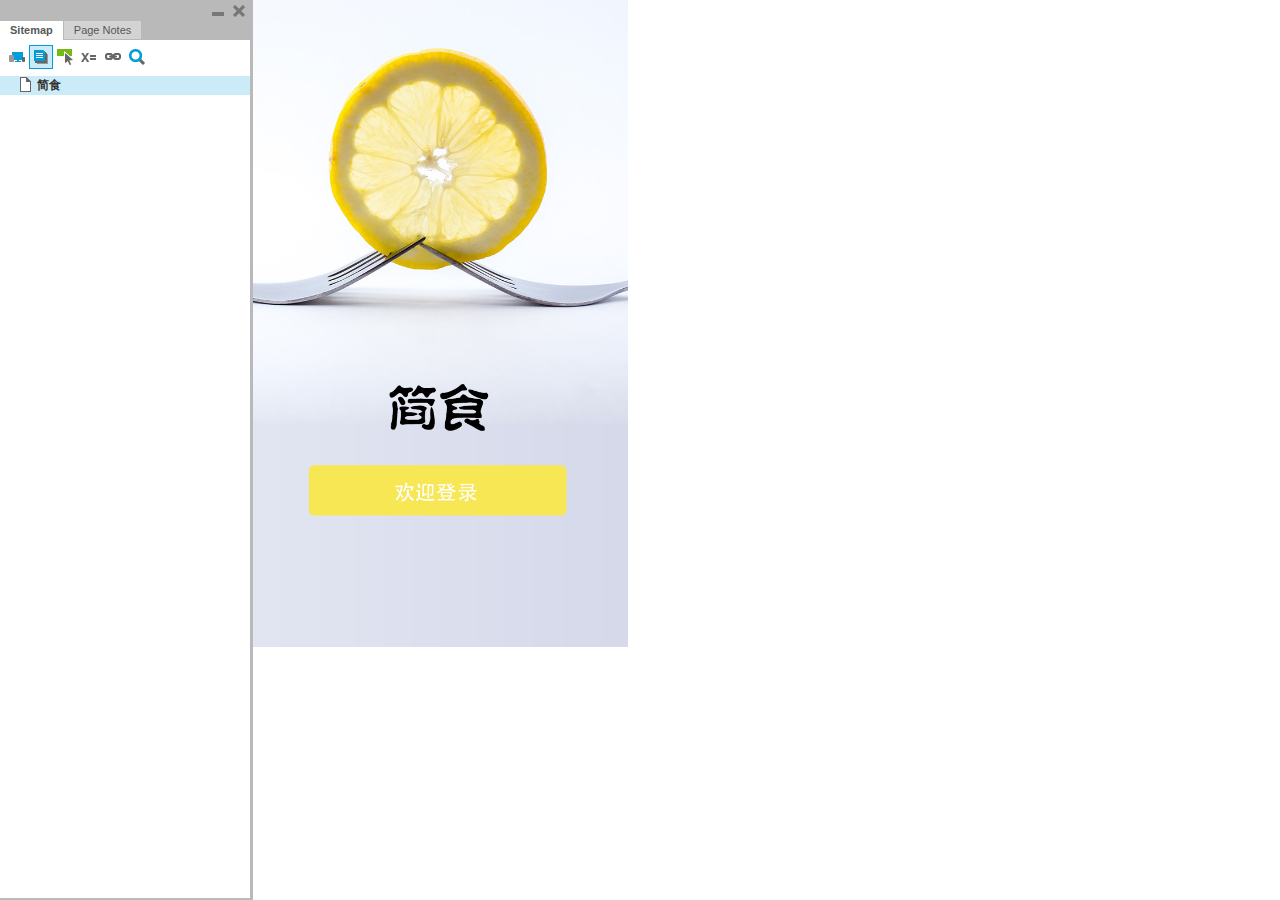
<file: 简食/index.html>
﻿<!DOCTYPE html>
<html xmlns="http://www.w3.org/1999/xhtml" xml:lang="en" lang="en">
<head>
    <title>Untitled Document</title>
    <meta http-equiv="X-UA-Compatible" content="IE=edge"/>
    <meta http-equiv="content-type" content="text/html; charset=utf-8" />
    <link type="text/css" href="resources/css/reset.css" rel="Stylesheet" />
    <link type="text/css" href="resources/css/default.css" rel="Stylesheet" />

    <script type="text/javascript">
        if (location.href.toString().indexOf('file://localhost/') == 0) {
            location.href = location.href.toString().replace('file://localhost/', 'file:///');
        }
    </script>

    <script type="text/javascript" src="resources/scripts/jquery-1.7.1.min.js"></script>
    <script type="text/javascript" src="resources/scripts/player/splitter.js"></script>
    <script type="text/javascript" src="resources/scripts/axutils.js"></script>
    <script type="text/javascript" src="resources/scripts/player/axplayer.js"></script>
    <script type="text/javascript" src="resources/scripts/messagecenter.js"></script>
    <script type="text/javascript" src="data/document.js"></script>
    <style type="text/css">

#outerContainer {
	width:1000px;
	height:1500px;
}

.vsplitbar {
	width: 3px;
	background: #B9B9B9;
}

#rightPanel {
    background-color: White;
}

#leftPanel {
    /*min-width: 190px;*/
}

.splitterMask {
   position:absolute;
   top: 0;
   left: 0;
   width: 100%;
   height: 100%;
   overflow: hidden;
   background-image: url(resources/images/transparent.gif);
   z-index: 20000;
}


    </style>
    <script type="text/javascript" language="JavaScript"><!--
        // isolate scope
        (function() {
            setUpController();

            var configuration = $axure.document.configuration;
            var _settings = {};
            _settings.projectId = configuration.prototypeId;
            _settings.isAxshare = configuration.isAxshare;
            _settings.loadFeedbackPlugin = configuration.loadFeedbackPlugin;
            _settings.startCollapsed = HashString("c") == "1";
            if(HashString("c") == "2") closePlayer();

            $axure.player.settings = _settings;

            $(window).bind('load', function() {
                if(CHROME_5_LOCAL && !$('body').attr('pluginDetected')) {
                    window.location = 'resources/chrome/chrome.html';
                }
            });

            $(document).ready(function() {
                $axure.page.bind('load.start', mainFrame_onload);
                $axure.messageCenter.addMessageListener(messageCenter_message);

                if($axure.player.settings.loadFeedbackPlugin) {
                    if($axure.player.settings.isAxshare) {
                        $axure.utils.loadJS('/Scripts/plugins/feedback/feedback.js');
                    } else {
                        $axure.utils.loadJS('http://share.axure.com/Scripts/plugins/feedback/feedback.js');
                    }
                }

                if(navigator.userAgent.indexOf("MSIE") >= 0) $('#outerContainer').width('100%');
                initialize();
                if($axure.player.settings.startCollapsed) $('#outerContainer').splitter({ sizeLeft: 0 });
                else $('#outerContainer').splitter({ sizeLeft: 250 });
                $('#leftPanel').width(250);

                $(window).resize(function() { resizeContent(); });

                $('#maximizePanelContainer').hide();

                initializeLogo();

                $(window).resize();
                resizeContent();
                //wait for ie to get to a good state and resize
                if(IE && BROWSER_VERSION == "6.0") setTimeout(function() { $('#outerContainer').trigger('resize'); }, 30);

                if($axure.player.settings.startCollapsed) {
                    collapse();
                    $('#leftPanel').width(0);
                }
            });
        })();

        var lastLeftPanelWidth = 250;

        function messageCenter_message(message, data) {
            if(message == 'expandFrame') expand();
        }

        function resizeContent() {
            var newHeight = $(window).height();
            var newWidth = $(window).width();

            var controlContainerHeight = newHeight - 42;
            if($('#interfaceControlFrameLogoContainer').is(':visible')) controlContainerHeight -= $('#interfaceControlFrameLogoContainer').height() + 16;

            $('#outerContainer').height(newHeight).width(newWidth);
            $('.vsplitbar').height(newHeight);
            $('#leftPanel').height(newHeight);
            $('#interfaceControlFrame').height(newHeight);
            $('#interfaceControlFrameContainer').height(controlContainerHeight);

            $('#rightPanel').height(newHeight);
            $('#mainFrame').height(newHeight);

            if($('#leftPanel').is(':visible')) $('#rightPanel').width($(window).width() - $('#leftPanel').width() - $('.vsplitbar').width());
            else $('#rightPanel').width($(window).width());
        }

        function closePlayer() {
            if($axure.page.location) window.location.href = $axure.page.location;
            else {
                var pageFile = getInitialUrl();
                var currentLocation = window.location.toString();
                window.location.href = currentLocation.substr(0, currentLocation.lastIndexOf("/") + 1) + pageFile;
            }
        }

        function replaceHash(newHash) {
            var currentLocWithoutHash = window.location.toString().split('#')[0];

            //We use replace so that every hash change doesn't get appended to the history stack.
            //We use replaceState in browsers that support it, else replace the location
            if(typeof window.history.replaceState != 'undefined') {
                try {
                    //Chrome 45 (Version 45.0.2454.85 m) started throwing an error here when generated locally (this only happens with sitemap open) which broke all interactions.
                    //try catch breaks the url adjusting nicely when the sitemap is open, but all interactions and forward and back buttons work.
                    //Uncaught SecurityError: Failed to execute 'replaceState' on 'History': A history state object with URL 'file:///C:/Users/Ian/Documents/Axure/HTML/Untitled/start.html#p=home' cannot be created in a document with origin 'null'.
                    window.history.replaceState(null, null, currentLocWithoutHash + newHash);
                } catch(ex) {}
            } else {
                window.location.replace(currentLocWithoutHash + newHash);
            }
        }

        function collapse() {
            var currentHash = window.location.hash;
            //If the collapse hash string var isn't present and set to 1, insert it
            if (currentHash.indexOf('#c=1') == -1 && currentHash.indexOf('&c=1') == -1) {
                var hashToSet = '';

                var varIndex = currentHash.indexOf('#c=');
                if (varIndex == -1) varIndex = currentHash.indexOf('&c=');
                if (varIndex != -1) {
                    var newHash = currentHash.substring(0, varIndex);

                    newHash = newHash == '' ? '#c=1' : newHash + '&c=1';

                    var ampIndex = currentHash.indexOf('&', varIndex + 1);
                    if (ampIndex != -1) {
                        newHash = newHash + currentHash.substring(ampIndex);
                    }
                    hashToSet = newHash;
                } else if (currentHash.indexOf('#') != -1) {
                    hashToSet = currentHash + '&c=1';
                } else {
                    hashToSet = '#c=1';
                }

                if (hashToSet != '') {
                    replaceHash(hashToSet);
                }
            }

            $('#maximizePanelContainer').show();
            lastLeftPanelWidth = $('#leftPanel').width();
            $('#leftPanel').hide();
            $('.vsplitbar').hide();
            $('#rightPanel').width($(window).width());
            $(window).resize();
            $('#outerContainer').trigger('resize');
        }

        function expand() {
            var currentHash = self.location.hash;
            var varIndex = currentHash.indexOf('&c=');
            if (varIndex == -1) varIndex = currentHash.indexOf('#c=');
            //If the collapse hash string var is present, remove it
            if (varIndex != -1) {
                var newHash = currentHash.substring(0, varIndex);

                var ampIndex = currentHash.indexOf('&', varIndex + 1);
                if (ampIndex != -1) {
                    newHash = newHash == '' ? '#' + currentHash.substring(ampIndex + 1) : newHash + currentHash.substring(ampIndex);
                }

                replaceHash(newHash);
            }

            $('#maximizePanelContainer').hide();
            $('#leftPanel').width(lastLeftPanelWidth);
            $('#leftPanel').show();
            $('.vsplitbar').show();
            $('#rightPanel').width($(window).width() - $('#leftPanel').width() - $('.vsplitbar').width());
            $(window).resize();
            $('#outerContainer').trigger('resize');
        }

        function initialize() {
            var legacyQString = QueryString("Page");
            if (legacyQString.length > 0) {
                location.href = location.href.substring(0, location.href.indexOf("?")) + "#p=" + legacyQString;
                return;
            }

            var mainFrame = document.getElementById("mainFrame");
            mainFrame.contentWindow.location.href = getInitialUrl();
        }
        
        function getInitialUrl() {
            var pageName = HashString("p");
            if(pageName.length > 0) return pageName + ".html";
            else {
                var url = getFirstPageUrl($axure.document.sitemap.rootNodes);
                return (url ? url : "about:blank");
            }
        }

        function getFirstPageUrl(nodes) {
            for (var i = 0; i < nodes.length; i++) {
                var node = nodes[i];
                if (node.url) return node.url;
                else {
                    var hasChildren = (node.children && node.children.length > 0);
                    if (hasChildren) {
                        var url = getFirstPageUrl(node.children);
                        if (url) return url;
                    }
                }
            }
            return null;
        }

        function initializeLogo() {
            if($axure.document.configuration.logoImagePath) {
                $('#interfaceControlFrameLogoImageContainer').html('<img id="logoImage" src="" />');
                $('#logoImage').attr('src', $axure.document.configuration.logoImagePath).load(function() { resizeContent(); });
                $('#interfaceControlFrameMinimizeContainer').css('background-color', '#FFFFFF');
            } else $('#interfaceControlFrameLogoImageContainer').hide();

            if ($axure.document.configuration.logoImageCaption) {
                $('#interfaceControlFrameLogoCaptionContainer').html($axure.document.configuration.logoImageCaption);
                $('#interfaceControlFrameMinimizeContainer').css('background-color', '#FFFFFF');
            } else $('#interfaceControlFrameLogoCaptionContainer').hide();

            if(!$('#interfaceControlFrameLogoImageContainer').is(':visible') && !$('#interfaceControlFrameLogoCaptionContainer').is(':visible')) {
                $('#interfaceControlFrameLogoContainer').hide();
            }
        }

        function mainFrame_onload() {
            if($axure.page.pageName) document.title = $axure.page.pageName;
        }

        function QueryString(query) {
            var qstring = self.location.href.split("?");
            if(qstring.length < 2) return "";
            return GetParameter(qstring, query);
        }
        
        function GetParameter(qstring, query) {
            var prms = qstring[1].split("&");
            var frmelements = new Array();
            var currprmeter, querystr = "";

            for(var i = 0; i < prms.length; i++) {
                currprmeter = prms[i].split("=");
                frmelements[i] = new Array();
                frmelements[i][0] = currprmeter[0];
                frmelements[i][1] = currprmeter[1];
            }

            for(j = 0; j < frmelements.length; j++) {
                if(frmelements[j][0].toLowerCase() == query.toLowerCase()) {
                    querystr = frmelements[j][1];
                    break;
                }
            }
            return querystr;
        }
        
        function HashString(query) {
            var qstring = self.location.href.split("#");
            if(qstring.length < 2) return "";
            return GetParameter(qstring, query);
        }

    --></script>

    <link type="text/css" rel="Stylesheet" href="plugins/sitemap/styles/sitemap.css" />
    <script type="text/javascript" src="plugins/sitemap/sitemap.js"></script>
    <link type="text/css" rel="Stylesheet" href="plugins/page_notes/styles/page_notes.css" />
    <script type="text/javascript" src="plugins/page_notes/page_notes.js"></script>

</head>
<body scroll="no">
    <div id="outerContainer">

        <div id="leftPanel">
            <div id="interfaceControlFrame">
                <div id="interfaceControlFrameMinimizeContainer">
                    <a title="Minimize" id="interfaceControlFrameMinimizeButton" onclick="collapse();">&nbsp;</a>
                    <div id="interfaceControlFrameCloseContainer">
                        <a title="Close" id="interfaceControlFrameCloseButton" onclick="closePlayer();">&nbsp;</a>
                    </div>
                </div>
                <div id="interfaceControlFrameLogoContainer">
                    <div id="interfaceControlFrameLogoImageContainer"></div>
                    <div id="interfaceControlFrameLogoCaptionContainer"></div>
                </div>
                <div id="interfaceControlFrameHeaderContainer">
                    <ul id="interfaceControlFrameHeader">
                    </ul>
                </div>
                <div id="interfaceControlFrameContainer">
                </div>
            </div>
        </div>
        <div id="rightPanel">
            <iframe id="mainFrame" name="mainFrame" width="100%" height="100%" src="" frameborder="0" style="display: block;"></iframe>
        </div>

    </div>

    <div id="maximizePanelContainer">
        <iframe id="expandFrame" src="resources/expand.html" width="100%" height="100%" scrolling="no" allowtransparency="true" frameborder="0"></iframe>
    </div>

</body>
</html>
</file>
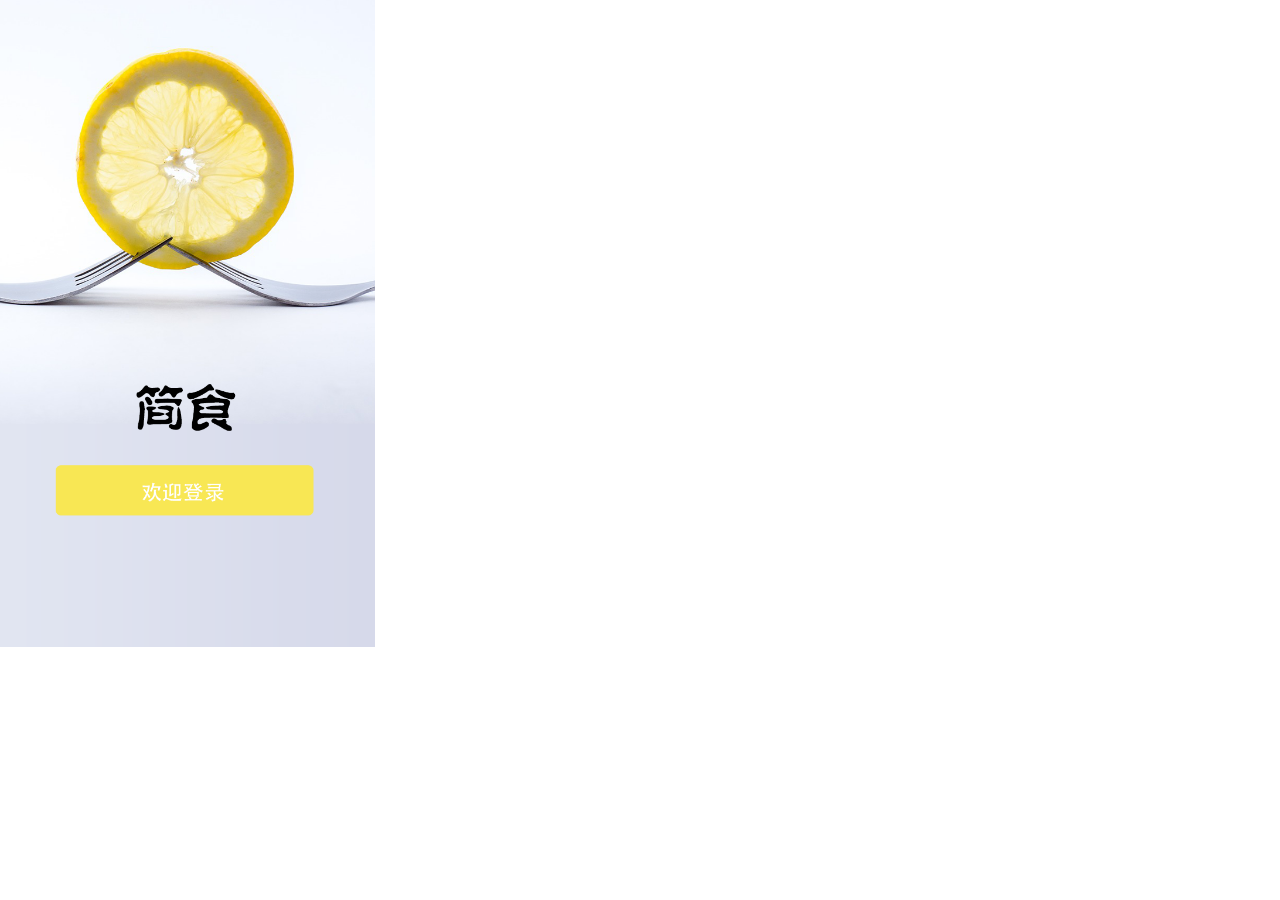
<file: 简食/简食.html>
﻿<!DOCTYPE html>
<html>
  <head>
    <title>简食</title>
    <meta http-equiv="X-UA-Compatible" content="IE=edge"/>
    <meta http-equiv="content-type" content="text/html; charset=utf-8"/>
    <meta name="viewport" content="width=device-width, user-scalable=no"/>
    <meta name="apple-mobile-web-app-capable" content="yes"/>
    <link href="data/apple-touch-icon.png" rel="apple-touch-icon"/>
    <link href="resources/css/jquery-ui-themes.css" type="text/css" rel="stylesheet"/>
    <link href="resources/css/axure_rp_page.css" type="text/css" rel="stylesheet"/>
    <link href="data/styles.css" type="text/css" rel="stylesheet"/>
    <link href="files/简食/styles.css" type="text/css" rel="stylesheet"/>
    <script src="resources/scripts/jquery-1.7.1.min.js"></script>
    <script src="resources/scripts/jquery-ui-1.8.10.custom.min.js"></script>
    <script src="resources/scripts/axure/axQuery.js"></script>
    <script src="resources/scripts/axure/globals.js"></script>
    <script src="resources/scripts/axutils.js"></script>
    <script src="resources/scripts/axure/annotation.js"></script>
    <script src="resources/scripts/axure/axQuery.std.js"></script>
    <script src="resources/scripts/axure/doc.js"></script>
    <script src="data/document.js"></script>
    <script src="resources/scripts/messagecenter.js"></script>
    <script src="resources/scripts/axure/events.js"></script>
    <script src="resources/scripts/axure/action.js"></script>
    <script src="resources/scripts/axure/expr.js"></script>
    <script src="resources/scripts/axure/geometry.js"></script>
    <script src="resources/scripts/axure/flyout.js"></script>
    <script src="resources/scripts/axure/ie.js"></script>
    <script src="resources/scripts/axure/model.js"></script>
    <script src="resources/scripts/axure/repeater.js"></script>
    <script src="resources/scripts/axure/sto.js"></script>
    <script src="resources/scripts/axure/utils.temp.js"></script>
    <script src="resources/scripts/axure/variables.js"></script>
    <script src="resources/scripts/axure/drag.js"></script>
    <script src="resources/scripts/axure/move.js"></script>
    <script src="resources/scripts/axure/visibility.js"></script>
    <script src="resources/scripts/axure/style.js"></script>
    <script src="resources/scripts/axure/adaptive.js"></script>
    <script src="resources/scripts/axure/tree.js"></script>
    <script src="resources/scripts/axure/init.temp.js"></script>
    <script src="files/简食/data.js"></script>
    <script src="resources/scripts/axure/legacy.js"></script>
    <script src="resources/scripts/axure/viewer.js"></script>
    <script type="text/javascript">
      $axure.utils.getTransparentGifPath = function() { return 'resources/images/transparent.gif'; };
      $axure.utils.getOtherPath = function() { return 'resources/Other.html'; };
      $axure.utils.getReloadPath = function() { return 'resources/reload.html'; };
    </script>
  </head>
  <body>
    <div id="base" class="">

      <!-- 屏幕 (动态面板) -->
      <div id="u0" class="ax_动态面板" data-label="屏幕">
        <div id="u0_state0" class="panel_state" data-label="State1">
          <div id="u0_state0_content" class="panel_state_content">

            <!-- 推荐整体第一层 (动态面板) -->
            <div id="u1" class="ax_动态面板" data-label="推荐整体第一层">
              <div id="u1_state0" class="panel_state" data-label="State1">
                <div id="u1_state0_content" class="panel_state_content">

                  <!-- 菜谱内容 (动态面板) -->
                  <div id="u2" class="ax_动态面板" data-label="菜谱内容">
                    <div id="u2_state0" class="panel_state" data-label="食谱">
                      <div id="u2_state0_content" class="panel_state_content">

                        <!-- 点嗯后内容 (动态面板) -->
                        <div id="u3" class="ax_动态面板" data-label="点嗯后内容">
                          <div id="u3_state0" class="panel_state" data-label="State1">
                            <div id="u3_state0_content" class="panel_state_content">

                              <!-- 点嗯后内容详情 (动态面板) -->
                              <div id="u4" class="ax_动态面板" data-label="点嗯后内容详情">
                                <div id="u4_state0" class="panel_state" data-label="State1">
                                  <div id="u4_state0_content" class="panel_state_content">

                                    <!-- Unnamed (图片) -->
                                    <div id="u5" class="ax_图片">
                                      <img id="u5_img" class="img " src="images/简食/u5.png"/>
                                      <!-- Unnamed () -->
                                      <div id="u6" class="text">
                                        <p><span></span></p>
                                      </div>
                                    </div>
                                  </div>
                                </div>
                              </div>
                            </div>
                          </div>
                        </div>
                      </div>
                    </div>
                    <div id="u2_state1" class="panel_state" data-label="食谱下拉筛选界面">
                      <div id="u2_state1_content" class="panel_state_content">

                        <!-- 食谱下拉 (动态面板) -->
                        <div id="u7" class="ax_动态面板" data-label="食谱下拉">
                          <div id="u7_state0" class="panel_state" data-label="State1">
                            <div id="u7_state0_content" class="panel_state_content">

                              <!-- Unnamed (图片) -->
                              <div id="u8" class="ax_图片">
                                <img id="u8_img" class="img " src="images/简食/u8.png"/>
                                <!-- Unnamed () -->
                                <div id="u9" class="text">
                                  <p><span></span></p>
                                </div>
                              </div>

                              <!-- 食谱下拉详情 (图片) -->
                              <div id="u10" class="ax_图片" data-label="食谱下拉详情">
                                <img id="u10_img" class="img " src="images/简食/食谱下拉详情_u10.png"/>
                                <!-- Unnamed () -->
                                <div id="u11" class="text">
                                  <p><span></span></p>
                                </div>
                              </div>
                            </div>
                          </div>
                        </div>
                      </div>
                    </div>
                    <div id="u2_state2" class="panel_state" data-label="食材">
                      <div id="u2_state2_content" class="panel_state_content">

                        <!-- 食材 (动态面板) -->
                        <div id="u12" class="ax_动态面板" data-label="食材">
                          <div id="u12_state0" class="panel_state" data-label="State1">
                            <div id="u12_state0_content" class="panel_state_content">

                              <!-- 食材 (图片) -->
                              <div id="u13" class="ax_图片" data-label="食材">
                                <img id="u13_img" class="img " src="images/简食/食材_u13.png"/>
                                <!-- Unnamed () -->
                                <div id="u14" class="text">
                                  <p><span></span></p>
                                </div>
                              </div>

                              <!-- 黑色色块 (形状) -->
                              <div id="u15" class="ax_形状" data-label="黑色色块">
                                <img id="u15_img" class="img " src="images/简食/黑色色块_u15.png"/>
                                <!-- Unnamed () -->
                                <div id="u16" class="text">
                                  <p><span></span></p>
                                </div>
                              </div>
                            </div>
                          </div>
                        </div>

                        <!-- Unnamed (文本框) -->
                        <div id="u17" class="ax_文本框">
                          <input id="u17_input" type="text" value=""/>
                        </div>

                        <!-- Unnamed (文本框) -->
                        <div id="u18" class="ax_文本框">
                          <input id="u18_input" type="text" value=""/>
                        </div>
                      </div>
                    </div>
                    <div id="u2_state3" class="panel_state" data-label="分享">
                      <div id="u2_state3_content" class="panel_state_content">

                        <!-- 分享 (动态面板) -->
                        <div id="u19" class="ax_动态面板" data-label="分享">
                          <div id="u19_state0" class="panel_state" data-label="State1">
                            <div id="u19_state0_content" class="panel_state_content">

                              <!-- 分享 (图片) -->
                              <div id="u20" class="ax_图片" data-label="分享">
                                <img id="u20_img" class="img " src="images/简食/分享_u20.png"/>
                                <!-- Unnamed () -->
                                <div id="u21" class="text">
                                  <p><span></span></p>
                                </div>
                              </div>
                            </div>
                          </div>
                        </div>
                      </div>
                    </div>
                    <div id="u2_state4" class="panel_state" data-label="购物车">
                      <div id="u2_state4_content" class="panel_state_content">

                        <!-- 购物车 (图片) -->
                        <div id="u22" class="ax_图片" data-label="购物车">
                          <img id="u22_img" class="img " src="images/简食/购物车_u22.png"/>
                          <!-- Unnamed () -->
                          <div id="u23" class="text">
                            <p><span></span></p>
                          </div>
                        </div>

                        <!-- 经典莫吉托 (热区) -->
                        <div id="u24" class="ax_热区" data-label="经典莫吉托">
                        </div>

                        <!-- 经典莫吉托 (动态面板) -->
                        <div id="u25" class="ax_动态面板" data-label="经典莫吉托">
                          <div id="u25_state0" class="panel_state" data-label="State1">
                            <div id="u25_state0_content" class="panel_state_content">

                              <!-- Unnamed (形状) -->
                              <div id="u26" class="ax_形状">
                                <img id="u26_img" class="img " src="images/简食/u26.png"/>
                                <!-- Unnamed () -->
                                <div id="u27" class="text">
                                  <p><span></span></p>
                                </div>
                              </div>

                              <!-- 经典莫吉托 (图片) -->
                              <div id="u28" class="ax_图片" data-label="经典莫吉托">
                                <img id="u28_img" class="img " src="images/简食/经典莫吉托_u28.png"/>
                                <!-- Unnamed () -->
                                <div id="u29" class="text">
                                  <p><span></span></p>
                                </div>
                              </div>

                              <!-- 朗姆酒 (动态面板) -->
                              <div id="u30" class="ax_动态面板" data-label="朗姆酒">
                                <div id="u30_state0" class="panel_state" data-label="State1">
                                  <div id="u30_state0_content" class="panel_state_content">

                                    <!-- 经典莫吉托 (图片) -->
                                    <div id="u31" class="ax_图片" data-label="经典莫吉托">
                                      <img id="u31_img" class="img " src="images/简食/经典莫吉托_u31.png"/>
                                      <!-- Unnamed () -->
                                      <div id="u32" class="text">
                                        <p><span></span></p>
                                      </div>
                                    </div>

                                    <!-- 删除框 (形状) -->
                                    <div id="u33" class="ax_形状" data-label="删除框">
                                      <img id="u33_img" class="img " src="images/简食/删除框_u33.png"/>
                                      <!-- Unnamed () -->
                                      <div id="u34" class="text">
                                        <p><span>删除</span></p>
                                      </div>
                                    </div>

                                    <!-- Unnamed (形状) -->
                                    <div id="u35" class="ax_形状">
                                      <img id="u35_img" class="img " src="images/简食/u35.png"/>
                                      <!-- Unnamed () -->
                                      <div id="u36" class="text">
                                        <p><span></span></p>
                                      </div>
                                    </div>

                                    <!-- Unnamed (形状) -->
                                    <div id="u37" class="ax_h1">
                                      <img id="u37_img" class="img " src="resources/images/transparent.gif"/>
                                      <!-- Unnamed () -->
                                      <div id="u38" class="text">
                                        <p><span>朗姆酒</span></p>
                                      </div>
                                    </div>

                                    <!-- Unnamed (形状) -->
                                    <div id="u39" class="ax_h1">
                                      <img id="u39_img" class="img " src="resources/images/transparent.gif"/>
                                      <!-- Unnamed () -->
                                      <div id="u40" class="text">
                                        <p><span>适量</span></p>
                                      </div>
                                    </div>
                                  </div>
                                </div>
                              </div>

                              <!-- Unnamed (图片) -->
                              <div id="u41" class="ax_图片">
                                <img id="u41_img" class="img " src="images/简食/u41.png"/>
                                <!-- Unnamed () -->
                                <div id="u42" class="text">
                                  <p><span></span></p>
                                </div>
                              </div>

                              <!-- Unnamed (动态面板) -->
                              <div id="u43" class="ax_动态面板">
                                <div id="u43_state0" class="panel_state" data-label="State1">
                                  <div id="u43_state0_content" class="panel_state_content">

                                    <!-- Unnamed (图片) -->
                                    <div id="u44" class="ax_图片">
                                      <img id="u44_img" class="img " src="images/简食/u44.png"/>
                                      <!-- Unnamed () -->
                                      <div id="u45" class="text">
                                        <p><span></span></p>
                                      </div>
                                    </div>

                                    <!-- Unnamed (形状) -->
                                    <div id="u46" class="ax_形状">
                                      <img id="u46_img" class="img " src="images/简食/u35.png"/>
                                      <!-- Unnamed () -->
                                      <div id="u47" class="text">
                                        <p><span></span></p>
                                      </div>
                                    </div>

                                    <!-- Unnamed (形状) -->
                                    <div id="u48" class="ax_h1">
                                      <img id="u48_img" class="img " src="resources/images/transparent.gif"/>
                                      <!-- Unnamed () -->
                                      <div id="u49" class="text">
                                        <p><span>薄荷叶</span></p>
                                      </div>
                                    </div>

                                    <!-- Unnamed (形状) -->
                                    <div id="u50" class="ax_h1">
                                      <img id="u50_img" class="img " src="resources/images/transparent.gif"/>
                                      <!-- Unnamed () -->
                                      <div id="u51" class="text">
                                        <p><span>两克</span></p>
                                      </div>
                                    </div>
                                  </div>
                                </div>
                              </div>

                              <!-- Unnamed (动态面板) -->
                              <div id="u52" class="ax_动态面板">
                                <div id="u52_state0" class="panel_state" data-label="State1">
                                  <div id="u52_state0_content" class="panel_state_content">

                                    <!-- 柠檬 (图片) -->
                                    <div id="u53" class="ax_图片" data-label="柠檬">
                                      <img id="u53_img" class="img " src="images/简食/柠檬_u53.png"/>
                                      <!-- Unnamed () -->
                                      <div id="u54" class="text">
                                        <p><span></span></p>
                                      </div>
                                    </div>
                                  </div>
                                </div>
                              </div>

                              <!-- 柠檬 (动态面板) -->
                              <div id="u55" class="ax_动态面板" data-label="柠檬">
                                <div id="u55_state0" class="panel_state" data-label="State1">
                                  <div id="u55_state0_content" class="panel_state_content">

                                    <!-- Unnamed (形状) -->
                                    <div id="u56" class="ax_形状">
                                      <img id="u56_img" class="img " src="images/简食/u35.png"/>
                                      <!-- Unnamed () -->
                                      <div id="u57" class="text">
                                        <p><span></span></p>
                                      </div>
                                    </div>

                                    <!-- Unnamed (形状) -->
                                    <div id="u58" class="ax_h1">
                                      <img id="u58_img" class="img " src="resources/images/transparent.gif"/>
                                      <!-- Unnamed () -->
                                      <div id="u59" class="text">
                                        <p><span>柠檬</span></p>
                                      </div>
                                    </div>

                                    <!-- Unnamed (形状) -->
                                    <div id="u60" class="ax_h1">
                                      <img id="u60_img" class="img " src="resources/images/transparent.gif"/>
                                      <!-- Unnamed () -->
                                      <div id="u61" class="text">
                                        <p><span>半棵</span></p>
                                      </div>
                                    </div>
                                  </div>
                                </div>
                              </div>
                            </div>
                          </div>
                        </div>
                      </div>
                    </div>
                  </div>

                  <!-- 导航栏 (动态面板) -->
                  <div id="u62" class="ax_动态面板" data-label="导航栏">
                    <div id="u62_state0" class="panel_state" data-label="食谱下拉导航栏">
                      <div id="u62_state0_content" class="panel_state_content">

                        <!-- Unnamed (图片) -->
                        <div id="u63" class="ax_图片">
                          <img id="u63_img" class="img " src="images/简食/u63.png"/>
                          <!-- Unnamed () -->
                          <div id="u64" class="text">
                            <p><span></span></p>
                          </div>
                        </div>
                      </div>
                    </div>
                    <div id="u62_state1" class="panel_state" data-label="食谱上啦导航栏">
                      <div id="u62_state1_content" class="panel_state_content">

                        <!-- 食谱图片 (图片) -->
                        <div id="u65" class="ax_图片" data-label="食谱图片">
                          <img id="u65_img" class="img " src="images/简食/食谱图片_u65.png"/>
                          <!-- Unnamed () -->
                          <div id="u66" class="text">
                            <p><span></span></p>
                          </div>
                        </div>
                      </div>
                    </div>
                    <div id="u62_state2" class="panel_state" data-label="食材导航栏">
                      <div id="u62_state2_content" class="panel_state_content">

                        <!-- 食材图片 (图片) -->
                        <div id="u67" class="ax_图片" data-label="食材图片">
                          <img id="u67_img" class="img " src="images/简食/食材图片_u67.png"/>
                          <!-- Unnamed () -->
                          <div id="u68" class="text">
                            <p><span></span></p>
                          </div>
                        </div>
                      </div>
                    </div>
                    <div id="u62_state3" class="panel_state" data-label="分享界面">
                      <div id="u62_state3_content" class="panel_state_content">

                        <!-- Unnamed (图片) -->
                        <div id="u69" class="ax_图片">
                          <img id="u69_img" class="img " src="images/简食/u69.png"/>
                          <!-- Unnamed () -->
                          <div id="u70" class="text">
                            <p><span></span></p>
                          </div>
                        </div>
                      </div>
                    </div>
                    <div id="u62_state4" class="panel_state" data-label="购物清单导航栏">
                      <div id="u62_state4_content" class="panel_state_content">

                        <!-- 购物车 (图片) -->
                        <div id="u71" class="ax_图片" data-label="购物车">
                          <img id="u71_img" class="img " src="images/简食/购物车_u71.png"/>
                          <!-- Unnamed () -->
                          <div id="u72" class="text">
                            <p><span></span></p>
                          </div>
                        </div>

                        <!-- Unnamed (热区) -->
                        <div id="u73" class="ax_热区">
                        </div>

                        <!-- AB (形状) -->
                        <div id="u74" class="ax_h1" data-label="AB">
                          <img id="u74_img" class="img " src="resources/images/transparent.gif"/>
                          <!-- Unnamed () -->
                          <div id="u75" class="text">
                            <p><span>A</span></p>
                          </div>
                        </div>
                      </div>
                    </div>
                    <div id="u62_state5" class="panel_state" data-label="经典莫吉托">
                      <div id="u62_state5_content" class="panel_state_content">

                        <!-- Unnamed (图片) -->
                        <div id="u76" class="ax_图片">
                          <img id="u76_img" class="img " src="images/简食/u76.png"/>
                          <!-- Unnamed () -->
                          <div id="u77" class="text">
                            <p><span></span></p>
                          </div>
                        </div>

                        <!-- Unnamed (热区) -->
                        <div id="u78" class="ax_热区">
                        </div>
                      </div>
                    </div>
                  </div>

                  <!-- 菜单栏 (动态面板) -->
                  <div id="u79" class="ax_动态面板" data-label="菜单栏">
                    <div id="u79_state0" class="panel_state" data-label="推荐">
                      <div id="u79_state0_content" class="panel_state_content">

                        <!-- 推荐 (图片) -->
                        <div id="u80" class="ax_图片" data-label="推荐">
                          <img id="u80_img" class="img " src="images/简食/推荐_u80.png"/>
                          <!-- Unnamed () -->
                          <div id="u81" class="text">
                            <p><span></span></p>
                          </div>
                        </div>
                      </div>
                    </div>
                    <div id="u79_state1" class="panel_state" data-label="分享">
                      <div id="u79_state1_content" class="panel_state_content">

                        <!-- 分享 (图片) -->
                        <div id="u82" class="ax_图片" data-label="分享">
                          <img id="u82_img" class="img " src="images/简食/分享_u82.png"/>
                          <!-- Unnamed () -->
                          <div id="u83" class="text">
                            <p><span></span></p>
                          </div>
                        </div>
                      </div>
                    </div>
                    <div id="u79_state2" class="panel_state" data-label="购物车">
                      <div id="u79_state2_content" class="panel_state_content">

                        <!-- 购物车 (图片) -->
                        <div id="u84" class="ax_图片" data-label="购物车">
                          <img id="u84_img" class="img " src="images/简食/购物车_u84.png"/>
                          <!-- Unnamed () -->
                          <div id="u85" class="text">
                            <p><span></span></p>
                          </div>
                        </div>
                      </div>
                    </div>
                    <div id="u79_state3" class="panel_state" data-label="我的">
                      <div id="u79_state3_content" class="panel_state_content">

                        <!-- 我的 (图片) -->
                        <div id="u86" class="ax_图片" data-label="我的">
                          <img id="u86_img" class="img " src="images/简食/我的_u86.png"/>
                          <!-- Unnamed () -->
                          <div id="u87" class="text">
                            <p><span></span></p>
                          </div>
                        </div>
                      </div>
                    </div>
                  </div>

                  <!-- 每日 (动态面板) -->
                  <div id="u88" class="ax_动态面板" data-label="每日">
                    <div id="u88_state0" class="panel_state" data-label="State1">
                      <div id="u88_state0_content" class="panel_state_content">

                        <!-- 每日详情 (动态面板) -->
                        <div id="u89" class="ax_动态面板" data-label="每日详情">
                          <div id="u89_state0" class="panel_state" data-label="State1">
                            <div id="u89_state0_content" class="panel_state_content">

                              <!-- Unnamed (形状) -->
                              <div id="u90" class="ax_形状">
                                <img id="u90_img" class="img " src="images/简食/u90.png"/>
                                <!-- Unnamed () -->
                                <div id="u91" class="text">
                                  <p><span></span></p>
                                </div>
                              </div>

                              <!-- Unnamed (图片) -->
                              <div id="u92" class="ax_图片">
                                <img id="u92_img" class="img " src="images/简食/u92.png"/>
                                <!-- Unnamed () -->
                                <div id="u93" class="text">
                                  <p><span></span></p>
                                </div>
                              </div>
                            </div>
                          </div>
                        </div>
                      </div>
                    </div>
                  </div>

                  <!-- 食谱热区 (热区) -->
                  <div id="u94" class="ax_热区" data-label="食谱热区">
                  </div>

                  <!-- 食材热区 (热区) -->
                  <div id="u95" class="ax_热区" data-label="食材热区">
                  </div>

                  <!-- 每日热区 (热区) -->
                  <div id="u96" class="ax_热区" data-label="每日热区">
                  </div>

                  <!-- 推荐热区 (热区) -->
                  <div id="u97" class="ax_热区" data-label="推荐热区">
                  </div>

                  <!-- 分享热区 (热区) -->
                  <div id="u98" class="ax_热区" data-label="分享热区">
                  </div>

                  <!-- 购物车热区 (热区) -->
                  <div id="u99" class="ax_热区" data-label="购物车热区">
                  </div>

                  <!-- 我的热区 (热区) -->
                  <div id="u100" class="ax_热区" data-label="我的热区">
                  </div>

                  <!-- 每日返回 (热区) -->
                  <div id="u101" class="ax_热区" data-label="每日返回">
                  </div>

                  <!-- 点开单个详情 (热区) -->
                  <div id="u102" class="ax_热区" data-label="点开单个详情">
                  </div>

                  <!-- 点开单个界面 (动态面板) -->
                  <div id="u103" class="ax_动态面板" data-label="点开单个界面">
                    <div id="u103_state0" class="panel_state" data-label="State1">
                      <div id="u103_state0_content" class="panel_state_content">

                        <!-- Unnamed (形状) -->
                        <div id="u104" class="ax_形状">
                          <img id="u104_img" class="img " src="images/简食/u104.png"/>
                          <!-- Unnamed () -->
                          <div id="u105" class="text">
                            <p><span></span></p>
                          </div>
                        </div>

                        <!-- 具体详情 (动态面板) -->
                        <div id="u106" class="ax_动态面板" data-label="具体详情">
                          <div id="u106_state0" class="panel_state" data-label="State1">
                            <div id="u106_state0_content" class="panel_state_content">

                              <!-- Unnamed (图片) -->
                              <div id="u107" class="ax_图片">
                                <img id="u107_img" class="img " src="images/简食/u107.png"/>
                                <!-- Unnamed () -->
                                <div id="u108" class="text">
                                  <p><span></span></p>
                                </div>
                              </div>

                              <!-- Unnamed (图片) -->
                              <div id="u109" class="ax_图片">
                                <img id="u109_img" class="img " src="images/简食/u109.png"/>
                                <!-- Unnamed () -->
                                <div id="u110" class="text">
                                  <p><span></span></p>
                                </div>
                              </div>

                              <!-- Unnamed (热区) -->
                              <div id="u111" class="ax_热区">
                              </div>
                            </div>
                          </div>
                        </div>

                        <!-- 点开西红柿炒蛋的返回 (热区) -->
                        <div id="u112" class="ax_热区" data-label="点开西红柿炒蛋的返回">
                        </div>

                        <!-- Unnamed (热区) -->
                        <div id="u113" class="ax_热区">
                        </div>

                        <!-- 收藏 (动态面板) -->
                        <div id="u114" class="ax_动态面板" data-label="收藏">
                          <div id="u114_state0" class="panel_state" data-label="State1">
                            <div id="u114_state0_content" class="panel_state_content">

                              <!-- Unnamed (图片) -->
                              <div id="u115" class="ax_图片">
                                <img id="u115_img" class="img " src="images/简食/u115.png"/>
                                <!-- Unnamed () -->
                                <div id="u116" class="text">
                                  <p><span></span></p>
                                </div>
                              </div>

                              <!-- Unnamed (热区) -->
                              <div id="u117" class="ax_热区">
                              </div>
                            </div>
                          </div>
                        </div>
                      </div>
                    </div>
                  </div>

                  <!-- 注册页 (动态面板) -->
                  <div id="u118" class="ax_动态面板" data-label="注册页">
                    <div id="u118_state0" class="panel_state" data-label="State1">
                      <div id="u118_state0_content" class="panel_state_content">

                        <!-- Unnamed (形状) -->
                        <div id="u119" class="ax_形状">
                          <img id="u119_img" class="img " src="images/简食/u119.png"/>
                          <!-- Unnamed () -->
                          <div id="u120" class="text">
                            <p><span></span></p>
                          </div>
                        </div>

                        <!-- 注册 (图片) -->
                        <div id="u121" class="ax_图片" data-label="注册">
                          <img id="u121_img" class="img " src="images/简食/注册_u121.png"/>
                          <!-- Unnamed () -->
                          <div id="u122" class="text">
                            <p><span></span></p>
                          </div>
                        </div>

                        <!-- Unnamed (图片) -->
                        <div id="u123" class="ax_图片">
                          <img id="u123_img" class="img " src="images/简食/u123.png"/>
                          <!-- Unnamed () -->
                          <div id="u124" class="text">
                            <p><span></span></p>
                          </div>
                        </div>

                        <!-- 登录 (热区) -->
                        <div id="u125" class="ax_热区" data-label="登录">
                        </div>
                      </div>
                    </div>
                  </div>

                  <!-- 我的最爱 我的分类 (动态面板) -->
                  <div id="u126" class="ax_动态面板" data-label="我的最爱 我的分类">
                    <div id="u126_state0" class="panel_state" data-label="我的最爱">
                      <div id="u126_state0_content" class="panel_state_content">

                        <!-- Unnamed (形状) -->
                        <div id="u127" class="ax_形状">
                          <img id="u127_img" class="img " src="images/简食/u127.png"/>
                          <!-- Unnamed () -->
                          <div id="u128" class="text">
                            <p><span></span></p>
                          </div>
                        </div>

                        <!-- Unnamed (图片) -->
                        <div id="u129" class="ax_图片">
                          <img id="u129_img" class="img " src="images/简食/u129.png"/>
                          <!-- Unnamed () -->
                          <div id="u130" class="text">
                            <p><span></span></p>
                          </div>
                        </div>

                        <!-- 我的最爱 (图片) -->
                        <div id="u131" class="ax_图片" data-label="我的最爱">
                          <img id="u131_img" class="img " src="images/简食/我的最爱_u131.png"/>
                          <!-- Unnamed () -->
                          <div id="u132" class="text">
                            <p><span></span></p>
                          </div>
                        </div>
                      </div>
                    </div>
                    <div id="u126_state1" class="panel_state" data-label="我的分类">
                      <div id="u126_state1_content" class="panel_state_content">

                        <!-- Unnamed (形状) -->
                        <div id="u133" class="ax_形状">
                          <img id="u133_img" class="img " src="images/简食/u127.png"/>
                          <!-- Unnamed () -->
                          <div id="u134" class="text">
                            <p><span></span></p>
                          </div>
                        </div>

                        <!-- 我的分类 (图片) -->
                        <div id="u135" class="ax_图片" data-label="我的分类">
                          <img id="u135_img" class="img " src="images/简食/我的分类_u135.png"/>
                          <!-- Unnamed () -->
                          <div id="u136" class="text">
                            <p><span></span></p>
                          </div>
                        </div>

                        <!-- 我的分类 (图片) -->
                        <div id="u137" class="ax_图片" data-label="我的分类">
                          <img id="u137_img" class="img " src="images/简食/我的分类_u137.png"/>
                          <!-- Unnamed () -->
                          <div id="u138" class="text">
                            <p><span></span></p>
                          </div>
                        </div>
                      </div>
                    </div>
                  </div>

                  <!-- 我的分类 (热区) -->
                  <div id="u139" class="ax_热区" data-label="我的分类">
                  </div>

                  <!-- 我的最爱 (热区) -->
                  <div id="u140" class="ax_热区" data-label="我的最爱">
                  </div>

                  <!-- 欢迎屏 (动态面板) -->
                  <div id="u141" class="ax_动态面板" data-label="欢迎屏">
                    <div id="u141_state0" class="panel_state" data-label="State1">
                      <div id="u141_state0_content" class="panel_state_content">

                        <!-- 欢迎界面 (图片) -->
                        <div id="u142" class="ax_图片" data-label="欢迎界面">
                          <img id="u142_img" class="img " src="images/简食/欢迎界面_u142.png"/>
                          <!-- Unnamed () -->
                          <div id="u143" class="text">
                            <p><span></span></p>
                          </div>
                        </div>

                        <!-- Unnamed (图片) -->
                        <div id="u144" class="ax_图片">
                          <img id="u144_img" class="img " src="images/简食/u144.png"/>
                          <!-- Unnamed () -->
                          <div id="u145" class="text">
                            <p><span></span></p>
                          </div>
                        </div>
                      </div>
                    </div>
                  </div>

                  <!-- Unnamed (热区) -->
                  <div id="u146" class="ax_热区">
                  </div>
                </div>
              </div>
            </div>
          </div>
        </div>
      </div>

      <!-- 键盘 (图片) -->
      <div id="u147" class="ax_图片" data-label="键盘">
        <img id="u147_img" class="img " src="images/简食/键盘_u147.png"/>
        <!-- Unnamed () -->
        <div id="u148" class="text">
          <p><span></span></p>
        </div>
      </div>
    </div>
  </body>
</html>
</file>
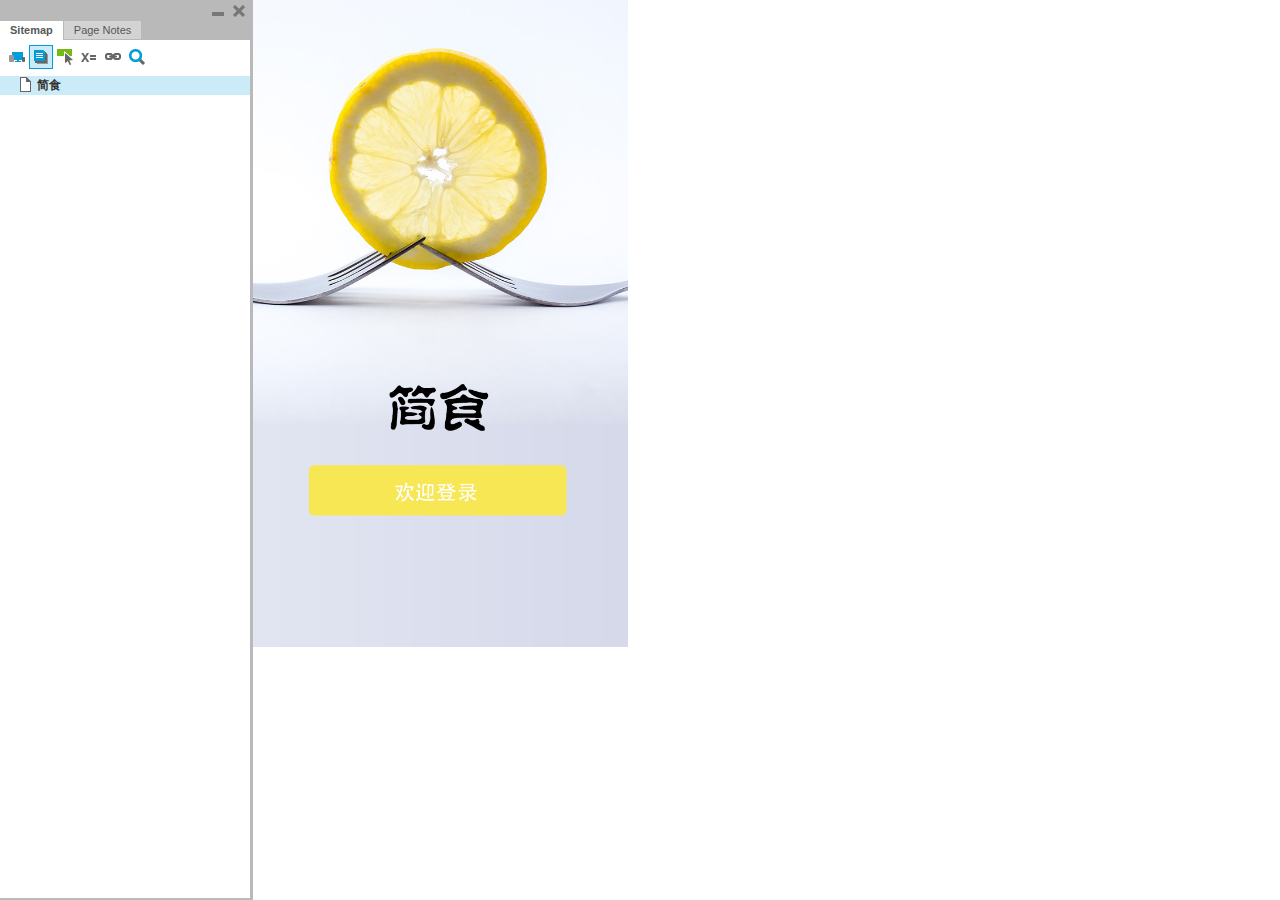
<file: 简食/resources/reload.html>
﻿<html>
	<head>
		<title></title>
	</head>
	<body>
	
	<script language="javascript">
	function getUrl() {
      var query = window.location.hash.substring(1);
      var vars = query.split("&&&");
      for (var i=0;i<vars.length;i++) {
        var url = vars[i];
        return decodeURI(url).replace("html%23","html#");
      } 
    }

    var rel = '../';
    var url = getUrl();
    if (url.indexOf(":") > 0 && url.indexOf(":") < 10) rel = '';
	self.location.href = rel + url;
	</script>
	
	</body>
</html>
</file>
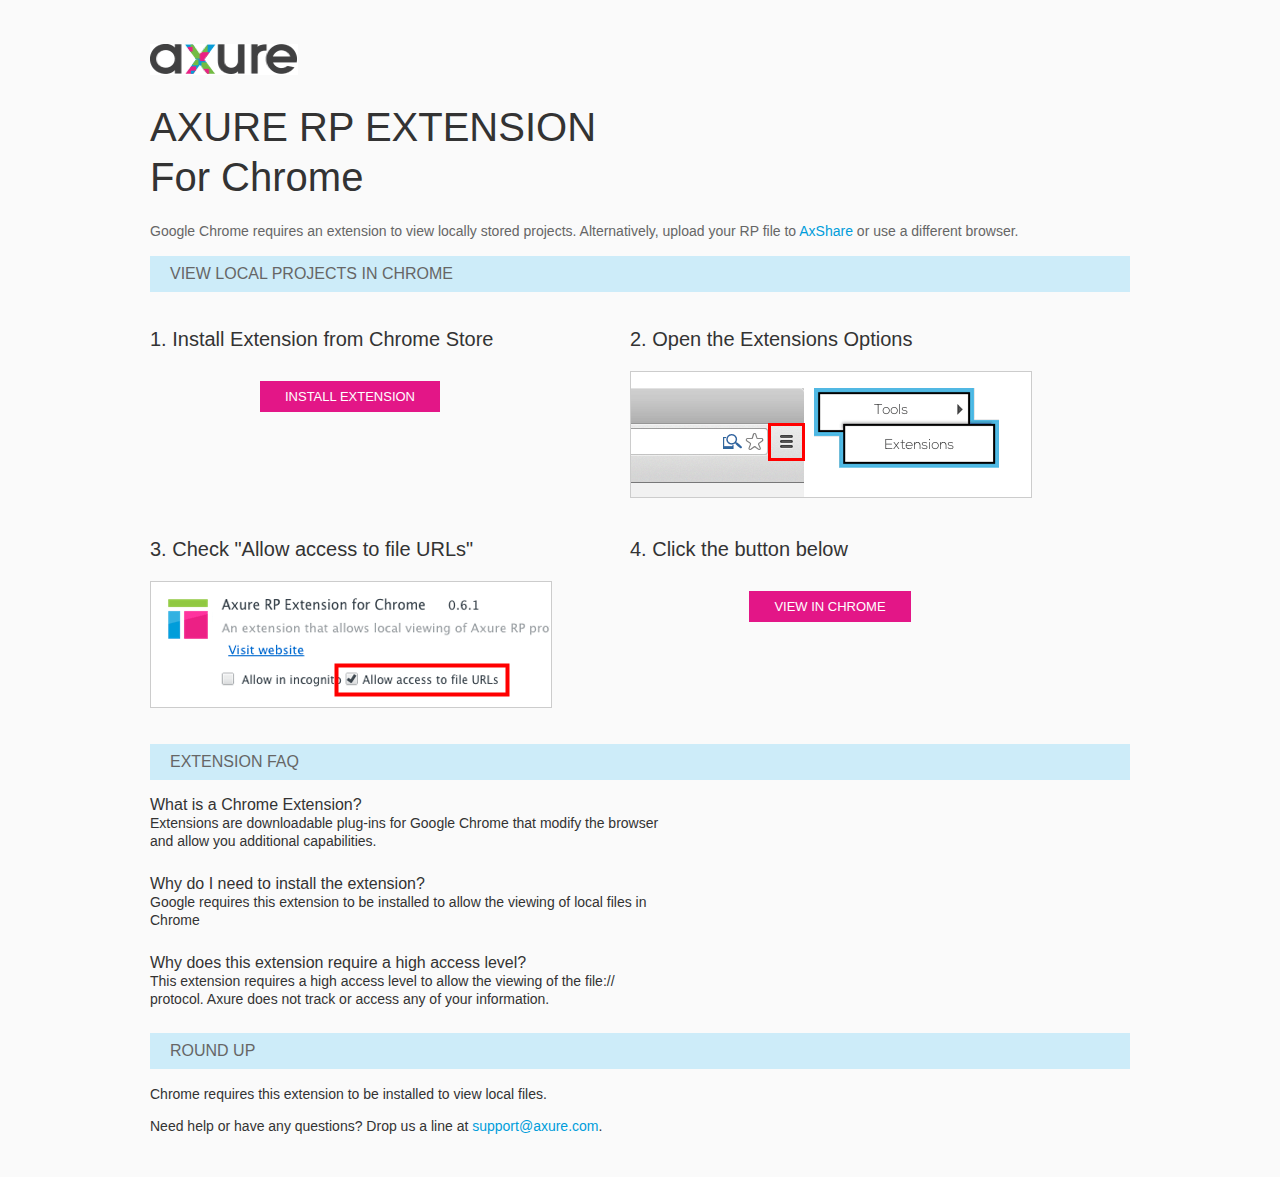
<file: 简食/resources/chrome/chrome.html>
<html>
<head>
    <title>Install the Axure RP Chrome Extension</title>
    <style type="text/css">
        *
        {
            font-family: Helvetica, Arial, sans-serif;
        }
        body
        {
            text-align: center;
            background-color: #fafafa;
        }
        p
        {
            font-size: 14px;
            line-height: 18px;
            color: #333333;
        }
        div.container
        {
            width: 980px;
            margin-left: auto;
            margin-right: auto;
            text-align: left;
        }
        a
        {
            text-decoration: none;
            color: #009dda;
        }
        .button
        {
            background: #E31687;
            font: normal 16px Arial, sans-serif;
            color: #FFFFFF;
            padding: 8px 25px 8px 25px;
            border: 0;
            display: inline-block;
            margin-top: 10px;
            text-transform: uppercase;
            font-size: 13px;
        }
        a:hover.button
        {
            opacity: .8;
        }
        div.left
        {
            width: 400px;
            float: left;
            margin-right: 80px;
        }
        div.right
        {
            width: 400px;
            float: left;
        }
        div.buttonContainer
        {
            text-align: center;
        }
        h1
        {
            font-size: 40px;
            color: #333333;
            line-height: 50px;
            margin-bottom: 20px;
            font-weight: normal;
        }
        h2
        {
            font-size: 38px;
            font-weight: normal;
            color: #08639C;
            text-align: center;
        }
        h3
        {
            font-size: 20px;
            color: #333333;
            font-weight: normal;
        }
        .heading
        {
            background-color: #cdecf9;
            height: 36px;
            line-height: 36px;
            padding-left: 20px;
            font-size: 16px;
            color: #666666;
        }
        span.faq
        {
            font-size: 16px;
            font-weight: normal;
            color: #333333;
            display: block;
        }
    </style>
</head>
<body>
    <div class="container">
        <br />
        <br />
        <img src="axure_logo.gif" alt="axure" />
        <br />
        <h1>
            AXURE RP EXTENSION<br />
            For Chrome</h1>
        <p style="font-size: 14px; color: #666666; margin-top: 10px;">
            Google Chrome requires an extension to view locally stored projects. Alternatively,
            upload your RP file to <a href="https://share.axure.com">AxShare</a> or use a different
            browser.</p>
        <h3 class="heading">
            VIEW LOCAL PROJECTS IN CHROME</h3>
        <div class="left">
            <h3>
                1. Install Extension from Chrome Store</h3>
            <div class="buttonContainer">
                <a class="button" href="https://chrome.google.com/webstore/detail/dogkpdfcklifaemcdfbildhcofnopogp"
                    target="_blank">Install Extension</a>
            </div>
        </div>
        <div class="right">
            <h3>
                2. Open the Extensions Options</h3>
            <img src="extensions_menu.gif" alt="extensions" />
        </div>
        <div style="clear: both; height: 20px;">
            &nbsp;</div>
        <div class="left">
            <h3>
                3. Check "Allow access to file URLs"</h3>
            <img src="allow_access.gif" alt="allow access" />
        </div>
        <div class="right">
            <h3>
                4. Click the button below</h3>
            <div class="buttonContainer">
                <a class="button" href="../../start.html">View in Chrome</a>
            </div>
        </div>
        <div style="clear: both; height: 20px;">
        </div>
        <h3 class="heading">
            EXTENSION FAQ</h3>
        <p>
            <span class="faq">What is a Chrome Extension?</span> Extensions are downloadable
            plug-ins for Google Chrome that modify the browser<br />
            and allow you additional capabilities.
        </p>
        <p style="margin-top: 25px;">
            <span class="faq">Why do I need to install the extension?</span> Google requires
            this extension to be installed to allow the viewing of local files in<br />
            Chrome
        </p>
        <p style="margin-top: 25px; margin-bottom: 25px;">
            <span class="faq">Why does this extension require a high access level?</span> This
            extension requires a high access level to allow the viewing of the file://<br />
            protocol. Axure does not track or access any of your information.
        </p>
        <h3 class="heading">
            ROUND UP</h3>
        <p>
            Chrome requires this extension to be installed to view local files.</p>
        <p>
            Need help or have any questions? Drop us a line at <a href="mailto:support@axure.com">
                support@axure.com</a>.
        </p>
        <div style="clear: both; height: 20px;">
        </div>
    </div>
</body>
</html>
</file>
<file: 简食/resources/css/default.css>
﻿body {
  font-family : Helvetica, Arial, Sans-Serif;
  background-color: #B9B9B9;
  overflow:hidden;
}
a {
  cursor: pointer;
}
#maximizePanelContainer {
  font-size: 4px;
  position:absolute;
  left: 0px;
  top: 0px;
  width: 15px;
  height: 13px;
  overflow: visible;
  z-index: 1000;
}
.maximizePanel {
  position:absolute;
  left: 0px;
  top: 0px;
  width: 20px;
  height: 20px;
  margin: 2px 0px 0px 1px;
  background: url('../images/261_expand_12rollover1.png') no-repeat;
  cursor: pointer;
}
.maximizePanelOver {
  background: url('../images/261_expand_12rollover2.png') no-repeat;    
}

#interfaceControlFrameMinimizeContainer {
  position:relative;
  font-size: 2px; /*for IE*/
  text-align: right;
  z-index: 100;
    height: 20px;
}
#interfaceControlFrameMinimizeContainer a 
{
    display: inline-block;
    width: 15px;
    height: 20px;
  font-size: 2px;
  background: url('../images/260_collapse_12rollover1.png') no-repeat;
  text-decoration: none;
  margin: 5px 5px 0px 0px;
}
#interfaceControlFrame {
    margin: 0px;
}
#interfaceControlFrameMinimizeContainer a:hover {
  background: url('../images/260_collapse_12rollover2.png') no-repeat;
}
#interfaceControlFrameCloseContainer {
    display: inline;
    width: 15px;
    height: 20px;
    font-size: 2px;
    margin: 5px 2px 0px 0px;
}
#interfaceControlFrameCloseContainer a 
{
  background: url('../images/259_close_12rollover1.png') no-repeat;
    margin: 0px;
  text-decoration: none;
}
#interfaceControlFrameCloseContainer a:hover 
{
  background: url('../images/259_close_12rollover2.png') no-repeat;
}
#interfaceControlFrameHeader li {
    display: inline;
}
#interfaceControlFrameHeader a {
  outline: none;
  padding: 3px 10px 3px 10px;
  margin-right: 1px;
  text-decoration: none;
  color: #575757;
  white-space: nowrap;
  background-color: #D3D3D3;
}
#interfaceControlFrameHeader a:link {}
#interfaceControlFrameHeader a:hover {
  color: #000000;
}
#interfaceControlFrameHeader a.selected {
  background-color: White;
  font-weight:bold;
  padding: 3px 10px 4px 10px;
}
#interfaceControlFrameHeaderContainer {
  overflow: visible;
  width: 250px;
}
#interfaceControlFrameHeader {
  position:relative;
  list-style: none;
  padding : 4px 0px 4px 0px;
  font-size: 11px;
  z-index: 50;
}
#interfaceControlFrameContainer {
  position: absolute;
  background-color: White;
  overflow: hidden;
  width: 100%;
  /*height:100%;*/
}

#interfaceControlFrameLogoContainer {
  background-color: White;
  border-bottom: 1px solid #EFEFEF;
  margin: -5px 0px 5px 0px;
  padding: 10px 5px 5px 5px;
  overflow: hidden;
}
#interfaceControlFrameLogoImageContainer {
  text-align: center;
}
#interfaceControlFrameLogoCaptionContainer {
  text-align: center;
  margin: 5px 10px 0px 10px;
  font-size: 11px;
  color: #333;
}
</file>
<file: 简食/plugins/sitemap/styles/sitemap.css>
﻿
#sitemapHost {
    font-size: 12px;
    color:#333;
    background-color:#FFF;
    height: 100%;
}

#sitemapTreeContainer {
    /*margin: 0px 8px 0px 10px;*/
    position: absolute;
    overflow: auto;
    width: 100%;
    /*height: 100%;*/
    top: 31px;
    bottom: 0px;
}

.sitemapTree {
    /* list-style-type: none; */
    margin: 5px 0px 10px -9px;
    overflow:visible;
}

.sitemapTree ul {
    list-style-type: none;
    margin: 0px 0px 0px 0px;
    padding-left: 0px;
}

.sitemapPlusMinusLink 
{
}

.sitemapMinus 
{
	vertical-align:middle;
    background: url('images/minus.gif');
    background-repeat: no-repeat;
	margin-right: 3px;	
	margin-bottom: 1px;
    height:9px;
    width:9px;
    display:inline-block;
}

.sitemapPlus 
{
	vertical-align:middle;
    background: url('images/plus.gif');
    background-repeat: no-repeat;
	margin-right: 3px;	
	margin-bottom: 1px;
	height:9px;
    width:9px;
    display:inline-block;
}

.sitemapPageLink 
{
    margin-left: 0px;
}

.sitemapPageIcon 
{
	margin-bottom:-3px;
    width: 16px;
    height: 16px;
    display: inline-block;
    background: url('images/079_page_16.png');
    background-repeat: no-repeat;
}

.sitemapFlowIcon
{
    background: url('images/086_case_16.png');
}

.sitemapFolderIcon
{
    background: url('images/235_folderclosed_16.png');
}

.sitemapFolderOpenIcon
{
    background: url('images/236_folderopen_16.png');
}

.sitemapPageName 
{
    margin-left: 3px;
}

.sitemapNode 
{
    margin:4px 0px 4px 0px;
    white-space:nowrap;
}

.sitemapPageLinkContainer {
    margin-left: 0px;
    padding-bottom: 1px;
}
/*
.sitemapNode div
{
	padding-top: 1px; 
	padding-bottom: 3px;
    padding-left: 20px;
	height: 14px;
}
*/

.sitemapExpandableNode 
{
	margin-left: 0px;
}

.sitemapHighlight 
{
	background-color : rgb(204,235,248);
    font-weight: bold;
}

.sitemapGreyedName
{
	color: #AAA;
}

#sitemapToolbar 
{
	margin: 5px 5px 5px 5px;
    height: 22px;
}

#sitemapToolbar .sitemapToolbarButton
{
    float: left;
    width: 22px;
    height: 22px;
    border: 1px solid transparent;
}

#sitemapToolbar .sitemapToolbarButton:hover
{
    border: 1px solid rgb(0,157,217);
    background-color : rgb(166,221,242);
}

#sitemapToolbar .sitemapToolbarButton:active
{
    border: 1px solid rgb(0,157,217);
    background-color : rgb(204,235,248);
}

#sitemapToolbar .sitemapToolbarButtonSelected {
    border: 1px solid rgb(0,157,217);
    background-color : rgb(204,235,248);    
}

#linksButton {
    background: url('images/233_hyperlink_16.png') no-repeat center center;
}

#adaptiveButton {
    background: url('images/225_responsive_16.png') no-repeat center center;
}

#footnotesButton {
    background: url('images/228_togglenotes_16.png') no-repeat center center;
}

#highlightInteractiveButton {
    background: url('images/231_event_16.png') no-repeat center center;
}

#variablesButton {
    background: url('images/229_variables_16.png') no-repeat center center;
}

#searchButton {
    background: url('images/232_search_16.png') no-repeat center center;
}

.sitemapLinkContainer
{
	margin-top: 8px;
	padding-right: 5px;
	font-size: 12px;
}

.sitemapLinkField 
{
	width: 100%;
	font-size: 12px;
	margin-top: 3px;
}

.sitemapOptionContainer
{
	margin-top: 8px;
	padding-right: 5px;
	font-size: 12px;
}

#sitemapOptionsDiv
{
	margin-top: 5px;
	margin-left: 16px;
}

#viewSelectDiv
{
	margin-left: 5px;
}

#viewSelect
{
	width: 70%;
}

.sitemapUrlOption
{
	padding-bottom: 5px;
}

.optionLabel
{
	font-size: 12px;
}

.sitemapPopupContainer
{
    display: none;
    position: absolute;
	background-color: #F4F4F4;
	border: 1px solid #B9B9B9;
	padding: 5px 5px 5px 5px;
	margin: 5px 0px 0px 5px;
    z-index: 1;
}

#adaptiveViewsContainer
{
	margin-left: 0px;
	padding: 0px;
}

.adaptiveViewOption
{
	padding: 2px;
}

.adaptiveViewOption:hover
{ 
	background-color: rgb(204,235,248);
	cursor: pointer;
}

.currentAdaptiveView {
    font-weight: bold;
}

.adaptiveCheckboxDiv {
	height: 15px;
	width: 15px;
	float: left;
}

.checkedAdaptive {
	background: url('images/adaptivecheck.png') no-repeat center center;
}

#variablesContainer 
{
	max-height: 350px;
	overflow: auto;
}

.variableName
{
	font-weight: bold;
}

.variableDiv
{
	margin-bottom: 10px;
}

#variablesClearLink 
{
	color: #069;
	left: 5px;
}

.searchBoxHint 
{
	color: #AAA;
	font-style: italic;
}

#sitemapLinksPageName
{
	font-weight: bold;
}

#sitemapOptionsHeader
{
	font-weight: bold;
}
</file>
<file: 简食/plugins/page_notes/styles/page_notes.css>
﻿#pageNotesHost {
    font-size: 12px;
    color:#333;
    height: 100%;
}

#pageNotesScrollContainer 
{
    overflow: auto;
    width: 100%;
    height: 100%;
}    

#pageNotesContainer 
{
    padding: 10px 10px 10px 10px;
}

#pageNameHeader
{
	font-size: 13px;
	font-weight: bold;
	height: 23px;
	white-space: nowrap;
}

#pageNotesContent 
{
	overflow: visible;
}

.pageNoteName 
{
	font-size: 12px;
	margin-bottom: 5px;
	text-decoration: underline;
	white-space: nowrap;
}

.pageNote 
{
	margin-bottom: 10px;
}
</file>
<file: 简食/resources/css/axure_rp_page.css>
﻿/* so the window resize fires within a frame in IE7 */
html, body {
    height: 100%;    
}

a {
	color: inherit;
}

p {
	margin: 0px;
}

iframe {
	background: #FFFFFF;
}

/* to match IE with C, FF */
input {
    padding: 1px 0px 1px 0px;
    box-sizing: border-box;
    -moz-box-sizing: border-box;
}

textarea {
    margin: 0px;
    box-sizing: border-box;
    -moz-box-sizing: border-box;
}

div.intcases {
	font-family: arial; 
	font-size: 12px;
    text-align:left; 
	border:1px solid #AAA; 
	background:#FFF none repeat scroll 0% 0%; 
	z-index:9999; 
	visibility:hidden; 
	position:absolute;
    padding: 0px;
    border-radius: 3px;
	white-space: nowrap;
}

div.intcaselink {
	cursor: pointer;
    padding: 3px 8px 3px 8px;
    margin: 5px;
	background:#EEE none repeat scroll 0% 0%; 
	border:1px solid #AAA;
    border-radius: 3px;
}

div.refpageimage {
	position: absolute;
    left: 0px;
    top: 0px;
	font-size: 0px;
	width: 16px;
	height: 16px;
	cursor: pointer;
	background-image: url(images/newwindow.gif);
	background-repeat: no-repeat;
}

div.annnoteimage {
	position: absolute;
    left: 0px;
    top: 0px;
	font-size: 0px;
	width: 16px;
	height: 12px;
	cursor: help;
	background-image: url(images/note.gif);
	background-repeat: no-repeat;
}

div.annnotelabel {
	position: absolute;
    left: 0px;
    top: 0px;
	font-family: Arial;
	font-size: 10px;
	border: 1px solid rgb(166,221,242);
	cursor: help;
	background:rgb(0,157,217) none repeat scroll 0% 0%; 
	padding-left:3px; 
	padding-right:3px;
	white-space: nowrap;
	color: white;
}
 
.annotationName {
	font-size: 13px;
	font-weight: bold;
	margin-bottom: 3px;
	white-space: nowrap;
}

.annotation {
	font-size: 12px;
	padding-left: 2px;
	margin-bottom: 5px;
}

/* this is a fix for the issue where dialogs jump around and takes the text-align from the body */
.dialogFix {
    position:absolute;
    text-align:left;
}


@keyframes pulsate {
  from {
    box-shadow: 0 0 10px #74BA11;
  }
  to {
    box-shadow: 0 0 20px #74BA11;
  }
}

@-webkit-keyframes pulsate {
  from {
    -webkit-box-shadow: 0 0 10px #74BA11;
    box-shadow: 0 0 10px #74BA11;
  }
  to {
    -webkit-box-shadow: 0 0 20px #74BA11;
    box-shadow: 0 0 20px #74BA11;
  }
}
 
@-moz-keyframes pulsate {
  from {
    -moz-box-shadow: 0 0 10px #74BA11;
    box-shadow: 0 0 10px #74BA11;
  }
  to {
    -moz-box-shadow: 0 0 20px #74BA11;
    box-shadow: 0 0 20px #74BA11;
  }
}

.legacyPulsateBorder {
	border: 5px solid #74BA11;
	margin: -5px;
}

.pulsateBorder {
  animation-name: pulsate;
  animation-timing-function: ease-in-out;
  animation-duration: 0.9s;
  animation-iteration-count: infinite;
  animation-direction: alternate;
  
  -webkit-animation-name: pulsate;
  -webkit-animation-timing-function: ease-in-out;
  -webkit-animation-duration: 0.9s;
  -webkit-animation-iteration-count: infinite;
  -webkit-animation-direction: alternate;

  -moz-animation-name: pulsate;
  -moz-animation-timing-function: ease-in-out;
  -moz-animation-duration: 0.9s;
  -moz-animation-iteration-count: infinite;
  -moz-animation-direction: alternate;
}
</file>
<file: 简食/data/styles.css>
﻿.ax_形状 {
  font-family:'ArialMT', 'Arial';
  font-weight:400;
  font-style:normal;
  font-size:13px;
  color:#333333;
  text-align:center;
  line-height:normal;
}
.ax_文本段落 {
  font-family:'ArialMT', 'Arial';
  font-weight:400;
  font-style:normal;
  font-size:13px;
  color:#333333;
  text-align:left;
  line-height:normal;
}
.ax_h1 {
  font-family:'Arial-BoldMT', 'Arial Bold', 'Arial';
  font-weight:700;
  font-style:normal;
  font-size:32px;
  color:#333333;
  text-align:left;
  line-height:normal;
}
.ax_h2 {
  font-family:'Arial-BoldMT', 'Arial Bold', 'Arial';
  font-weight:700;
  font-style:normal;
  font-size:24px;
  color:#333333;
  text-align:left;
  line-height:normal;
}
.ax_h3 {
  font-family:'Arial-BoldMT', 'Arial Bold', 'Arial';
  font-weight:700;
  font-style:normal;
  font-size:18px;
  color:#333333;
  text-align:left;
  line-height:normal;
}
.ax_h4 {
  font-family:'Arial-BoldMT', 'Arial Bold', 'Arial';
  font-weight:700;
  font-style:normal;
  font-size:14px;
  color:#333333;
  text-align:left;
  line-height:normal;
}
.ax_h5 {
  font-family:'Arial-BoldMT', 'Arial Bold', 'Arial';
  font-weight:700;
  font-style:normal;
  font-size:13px;
  color:#333333;
  text-align:left;
  line-height:normal;
}
.ax_h6 {
  font-family:'Arial-BoldMT', 'Arial Bold', 'Arial';
  font-weight:700;
  font-style:normal;
  font-size:10px;
  color:#333333;
  text-align:left;
  line-height:normal;
}
.ax_图片 {
  font-family:'ArialMT', 'Arial';
  font-weight:400;
  font-style:normal;
  font-size:13px;
  color:#000000;
  text-align:center;
  line-height:normal;
}
.ax_文本链接 {
  color:#0000FF;
}
.ax_鼠标悬停文本链接时 {
}
.ax_鼠标按下文本链接时 {
}
.ax_文本框 {
  font-family:'ArialMT', 'Arial';
  font-weight:400;
  font-style:normal;
  font-size:13px;
  color:#000000;
  text-align:left;
  line-height:normal;
}
.ax_多行文本框 {
  font-family:'ArialMT', 'Arial';
  font-weight:400;
  font-style:normal;
  font-size:13px;
  color:#000000;
  text-align:left;
  line-height:normal;
}
.ax_下拉列表框 {
  font-family:'ArialMT', 'Arial';
  font-weight:400;
  font-style:normal;
  font-size:13px;
  color:#000000;
  text-align:left;
  line-height:normal;
}
.ax_列表框 {
  font-family:'ArialMT', 'Arial';
  font-weight:400;
  font-style:normal;
  font-size:13px;
  color:#000000;
  text-align:left;
  line-height:normal;
}
.ax_复选框 {
  font-family:'ArialMT', 'Arial';
  font-weight:400;
  font-style:normal;
  font-size:13px;
  color:#333333;
  text-align:left;
  line-height:normal;
}
.ax_单选按钮 {
  font-family:'ArialMT', 'Arial';
  font-weight:400;
  font-style:normal;
  font-size:13px;
  color:#333333;
  text-align:left;
  line-height:normal;
}
.ax_流程形状 {
  font-family:'ArialMT', 'Arial';
  font-weight:400;
  font-style:normal;
  font-size:13px;
  color:#333333;
  text-align:center;
  line-height:normal;
}
.ax_tree_node {
  font-family:'ArialMT', 'Arial';
  font-weight:400;
  font-style:normal;
  font-size:13px;
  color:#333333;
  text-align:left;
  line-height:normal;
}
.ax_提交按钮 {
  font-family:'ArialMT', 'Arial';
  font-weight:400;
  font-style:normal;
  font-size:13px;
  color:#000000;
  text-align:center;
  line-height:normal;
}
.ax_热区 {
  font-size:13px;
  color:#333333;
  text-align:center;
  line-height:normal;
}
.ax_内联框架 {
  font-size:13px;
  color:#333333;
  text-align:center;
  line-height:normal;
}
.ax_动态面板 {
  font-size:13px;
  color:#333333;
  text-align:center;
  line-height:normal;
}
.ax_母版 {
  font-size:13px;
  color:#333333;
  text-align:center;
  line-height:normal;
}
.ax_中继器 {
  font-family:'ArialMT', 'Arial';
  font-weight:400;
  font-style:normal;
  font-size:13px;
  color:#333333;
  text-align:center;
  line-height:normal;
}
.ax_表格 {
  font-family:'ArialMT', 'Arial';
  font-weight:400;
  font-style:normal;
  font-size:13px;
  color:#333333;
  text-align:center;
  line-height:normal;
}
.ax_单元格 {
  font-family:'ArialMT', 'Arial';
  font-weight:400;
  font-style:normal;
  font-size:13px;
  color:#333333;
  text-align:left;
  line-height:normal;
}
.ax_菜单 {
  font-size:13px;
  color:#000000;
  text-align:center;
  line-height:normal;
}
.ax_水平线 {
  font-size:13px;
  color:#333333;
  text-align:center;
  line-height:normal;
}
.ax_垂直线 {
  font-size:13px;
  color:#333333;
  text-align:center;
  line-height:normal;
}
.ax_connector {
  font-family:'ArialMT', 'Arial';
  font-weight:400;
  font-style:normal;
  font-size:13px;
  color:#333333;
  text-align:center;
  line-height:normal;
}
</file>
<file: 简食/files/简食/styles.css>
﻿body {
  margin:0px;
  background-image:none;
  position:static;
  left:auto;
  width:320px;
  margin-left:0;
  margin-right:0;
  text-align:left;
}
#base {
  position:absolute;
  z-index:0;
}
#u0 {
  position:absolute;
  left:0px;
  top:0px;
  width:320px;
  height:568px;
  overflow:hidden;
}
#u0_state0 {
  position:absolute;
  left:0px;
  top:0px;
  width:320px;
  height:568px;
  -ms-overflow-x:hidden;
  overflow-x:hidden;
  -ms-overflow-y:hidden;
  overflow-y:hidden;
  background-image:none;
}
#u0_state0_content {
  position:absolute;
  left:0px;
  top:0px;
  width:1px;
  height:1px;
}
#u1 {
  position:absolute;
  left:0px;
  top:0px;
  width:320px;
  height:568px;
  overflow:hidden;
}
#u1_state0 {
  position:absolute;
  left:0px;
  top:0px;
  width:320px;
  height:568px;
  -ms-overflow-x:hidden;
  overflow-x:hidden;
  -ms-overflow-y:hidden;
  overflow-y:hidden;
  background-image:none;
}
#u1_state0_content {
  position:absolute;
  left:0px;
  top:0px;
  width:1px;
  height:1px;
}
#u2 {
  position:absolute;
  left:0px;
  top:64px;
  width:320px;
  height:504px;
  overflow:hidden;
}
#u2_state0 {
  position:absolute;
  left:0px;
  top:0px;
  width:320px;
  height:504px;
  -ms-overflow-x:hidden;
  overflow-x:hidden;
  -ms-overflow-y:hidden;
  overflow-y:hidden;
  background-image:none;
}
#u2_state0_content {
  position:absolute;
  left:0px;
  top:0px;
  width:1px;
  height:1px;
}
#u3 {
  position:absolute;
  left:1px;
  top:0px;
  width:320px;
  height:506px;
  overflow:hidden;
}
#u3_state0 {
  position:absolute;
  left:0px;
  top:0px;
  width:320px;
  height:506px;
  -ms-overflow-x:hidden;
  overflow-x:hidden;
  -ms-overflow-y:hidden;
  overflow-y:hidden;
  background-image:none;
}
#u3_state0_content {
  position:absolute;
  left:0px;
  top:0px;
  width:1px;
  height:1px;
}
#u4 {
  position:absolute;
  left:0px;
  top:0px;
  width:320px;
  height:990px;
  overflow:hidden;
  touch-action:none;
}
#u4_state0 {
  position:absolute;
  left:0px;
  top:0px;
  width:320px;
  height:990px;
  -ms-overflow-x:hidden;
  overflow-x:hidden;
  -ms-overflow-y:hidden;
  overflow-y:hidden;
  background-image:none;
}
#u4_state0_content {
  position:absolute;
  left:0px;
  top:0px;
  width:1px;
  height:1px;
}
#u5 {
  position:absolute;
  left:17px;
  top:11px;
  width:287px;
  height:1018px;
}
#u5_img {
  position:absolute;
  left:0px;
  top:0px;
  width:287px;
  height:1018px;
}
#u6 {
  position:absolute;
  left:2px;
  top:501px;
  width:283px;
  visibility:hidden;
  word-wrap:break-word;
}
#u2_state1 {
  position:absolute;
  left:0px;
  top:0px;
  width:320px;
  height:504px;
  visibility:hidden;
  -ms-overflow-x:hidden;
  overflow-x:hidden;
  -ms-overflow-y:hidden;
  overflow-y:hidden;
  background-image:none;
}
#u2_state1_content {
  position:absolute;
  left:0px;
  top:0px;
  width:1px;
  height:1px;
}
#u7 {
  position:absolute;
  left:0px;
  top:-40px;
  width:320px;
  height:546px;
  overflow:hidden;
}
#u7_state0 {
  position:absolute;
  left:0px;
  top:0px;
  width:320px;
  height:546px;
  -ms-overflow-x:hidden;
  overflow-x:hidden;
  -ms-overflow-y:hidden;
  overflow-y:hidden;
  background-image:none;
}
#u7_state0_content {
  position:absolute;
  left:0px;
  top:0px;
  width:1px;
  height:1px;
}
#u8 {
  position:absolute;
  left:17px;
  top:51px;
  width:286px;
  height:502px;
}
#u8_img {
  position:absolute;
  left:0px;
  top:0px;
  width:286px;
  height:502px;
}
#u9 {
  position:absolute;
  left:2px;
  top:243px;
  width:282px;
  visibility:hidden;
  word-wrap:break-word;
}
#u10 {
  position:absolute;
  left:0px;
  top:0px;
  width:320px;
  height:549px;
}
#u10_img {
  position:absolute;
  left:0px;
  top:0px;
  width:320px;
  height:549px;
}
#u11 {
  position:absolute;
  left:2px;
  top:266px;
  width:316px;
  visibility:hidden;
  word-wrap:break-word;
}
#u2_state2 {
  position:absolute;
  left:0px;
  top:0px;
  width:320px;
  height:504px;
  visibility:hidden;
  -ms-overflow-x:hidden;
  overflow-x:hidden;
  -ms-overflow-y:hidden;
  overflow-y:hidden;
  background-image:none;
}
#u2_state2_content {
  position:absolute;
  left:0px;
  top:0px;
  width:1px;
  height:1px;
}
#u12 {
  position:absolute;
  left:0px;
  top:0px;
  width:320px;
  height:503px;
  overflow:hidden;
}
#u12_state0 {
  position:absolute;
  left:0px;
  top:0px;
  width:320px;
  height:503px;
  -ms-overflow-x:hidden;
  overflow-x:hidden;
  -ms-overflow-y:hidden;
  overflow-y:hidden;
  background-image:none;
}
#u12_state0_content {
  position:absolute;
  left:0px;
  top:0px;
  width:1px;
  height:1px;
}
#u13 {
  position:absolute;
  left:0px;
  top:12px;
  width:320px;
  height:520px;
}
#u13_img {
  position:absolute;
  left:0px;
  top:0px;
  width:320px;
  height:520px;
}
#u14 {
  position:absolute;
  left:2px;
  top:252px;
  width:316px;
  visibility:hidden;
  word-wrap:break-word;
}
#u15 {
  position:absolute;
  left:12px;
  top:12px;
  width:258px;
  height:30px;
}
#u15_img {
  position:absolute;
  left:0px;
  top:0px;
  width:258px;
  height:30px;
}
#u16 {
  position:absolute;
  left:2px;
  top:7px;
  width:254px;
  visibility:hidden;
  word-wrap:break-word;
}
#u17 {
  position:absolute;
  left:12px;
  top:11px;
  width:296px;
  height:31px;
}
#u17_input {
  position:absolute;
  left:0px;
  top:0px;
  width:296px;
  height:31px;
  background-color:transparent;
  font-family:'ArialMT', 'Arial';
  font-weight:400;
  font-style:normal;
  font-size:13px;
  text-decoration:none;
  color:#000000;
  text-align:left;
  border-color:transparent;
  outline-style:none;
}
#u18 {
  position:absolute;
  left:11px;
  top:13px;
  width:296px;
  height:28px;
}
#u18_input {
  position:absolute;
  left:0px;
  top:0px;
  width:296px;
  height:28px;
  background-color:transparent;
  font-family:'ArialMT', 'Arial';
  font-weight:400;
  font-style:normal;
  font-size:13px;
  text-decoration:none;
  color:#000000;
  text-align:left;
  border-color:transparent;
  outline-style:none;
}
#u2_state3 {
  position:absolute;
  left:0px;
  top:0px;
  width:320px;
  height:504px;
  visibility:hidden;
  -ms-overflow-x:hidden;
  overflow-x:hidden;
  -ms-overflow-y:hidden;
  overflow-y:hidden;
  background-image:none;
}
#u2_state3_content {
  position:absolute;
  left:0px;
  top:0px;
  width:1px;
  height:1px;
}
#u19 {
  position:absolute;
  left:5px;
  top:1px;
  width:310px;
  height:457px;
  overflow:hidden;
}
#u19_state0 {
  position:absolute;
  left:0px;
  top:0px;
  width:310px;
  height:457px;
  -ms-overflow-x:hidden;
  overflow-x:hidden;
  -ms-overflow-y:hidden;
  overflow-y:hidden;
  background-image:none;
}
#u19_state0_content {
  position:absolute;
  left:0px;
  top:0px;
  width:1px;
  height:1px;
}
#u20 {
  position:absolute;
  left:0px;
  top:0px;
  width:310px;
  height:451px;
}
#u20_img {
  position:absolute;
  left:0px;
  top:0px;
  width:310px;
  height:451px;
}
#u21 {
  position:absolute;
  left:2px;
  top:218px;
  width:306px;
  visibility:hidden;
  word-wrap:break-word;
}
#u2_state4 {
  position:absolute;
  left:0px;
  top:0px;
  width:320px;
  height:504px;
  visibility:hidden;
  -ms-overflow-x:hidden;
  overflow-x:hidden;
  -ms-overflow-y:hidden;
  overflow-y:hidden;
  background-image:none;
}
#u2_state4_content {
  position:absolute;
  left:0px;
  top:0px;
  width:1px;
  height:1px;
}
#u22 {
  position:absolute;
  left:0px;
  top:5px;
  width:320px;
  height:362px;
}
#u22_img {
  position:absolute;
  left:0px;
  top:0px;
  width:320px;
  height:362px;
}
#u23 {
  position:absolute;
  left:2px;
  top:173px;
  width:316px;
  visibility:hidden;
  word-wrap:break-word;
}
#u24 {
  position:absolute;
  left:0px;
  top:0px;
  width:320px;
  height:70px;
  overflow:hidden;
  background-image:url('../../resources/images/transparent.gif');
}
#u25 {
  position:absolute;
  left:0px;
  top:0px;
  width:320px;
  height:504px;
  overflow:hidden;
  visibility:hidden;
}
#u25_state0 {
  position:absolute;
  left:0px;
  top:0px;
  width:320px;
  height:504px;
  -ms-overflow-x:hidden;
  overflow-x:hidden;
  -ms-overflow-y:hidden;
  overflow-y:hidden;
  background-image:none;
}
#u25_state0_content {
  position:absolute;
  left:0px;
  top:0px;
  width:1px;
  height:1px;
}
#u26 {
  position:absolute;
  left:-160px;
  top:-35px;
  width:536px;
  height:515px;
}
#u26_img {
  position:absolute;
  left:0px;
  top:0px;
  width:536px;
  height:515px;
}
#u27 {
  position:absolute;
  left:2px;
  top:250px;
  width:532px;
  visibility:hidden;
  word-wrap:break-word;
}
#u28 {
  position:absolute;
  left:0px;
  top:119px;
  width:1px;
  height:59px;
}
#u28_img {
  position:absolute;
  left:0px;
  top:0px;
  width:1px;
  height:59px;
}
#u29 {
  position:absolute;
  left:2px;
  top:22px;
  width:1px;
  visibility:hidden;
  word-wrap:break-word;
}
#u30 {
  position:absolute;
  left:0px;
  top:57px;
  width:409px;
  height:60px;
  overflow:hidden;
  touch-action:pan-y;
}
#u30_state0 {
  position:absolute;
  left:0px;
  top:0px;
  width:409px;
  height:60px;
  -ms-overflow-x:hidden;
  overflow-x:hidden;
  -ms-overflow-y:hidden;
  overflow-y:hidden;
  background-image:none;
}
#u30_state0_content {
  position:absolute;
  left:0px;
  top:0px;
  width:1px;
  height:1px;
}
#u31 {
  position:absolute;
  left:0px;
  top:0px;
  width:319px;
  height:59px;
}
#u31_img {
  position:absolute;
  left:0px;
  top:0px;
  width:319px;
  height:59px;
}
#u32 {
  position:absolute;
  left:2px;
  top:22px;
  width:315px;
  visibility:hidden;
  word-wrap:break-word;
}
#u33 {
  position:absolute;
  left:319px;
  top:-4px;
  width:90px;
  height:70px;
  font-family:'PingFangSC-Regular', 'PingFang SC';
  font-weight:400;
  font-style:normal;
  font-size:18px;
  color:#FFFFFF;
}
#u33_img {
  position:absolute;
  left:0px;
  top:0px;
  width:90px;
  height:70px;
}
#u34 {
  position:absolute;
  left:2px;
  top:22px;
  width:86px;
  word-wrap:break-word;
}
#u35 {
  position:absolute;
  left:40px;
  top:60px;
  width:200px;
  height:100px;
}
#u35_img {
  position:absolute;
  left:0px;
  top:0px;
  width:200px;
  height:100px;
}
#u36 {
  position:absolute;
  left:2px;
  top:42px;
  width:196px;
  visibility:hidden;
  word-wrap:break-word;
}
#u37 {
  position:absolute;
  left:38px;
  top:245px;
  width:97px;
  height:45px;
}
#u37_img {
  position:absolute;
  left:0px;
  top:0px;
  width:97px;
  height:45px;
}
#u38 {
  position:absolute;
  left:0px;
  top:0px;
  width:97px;
  white-space:nowrap;
}
#u39 {
  position:absolute;
  left:38px;
  top:265px;
  width:65px;
  height:45px;
}
#u39_img {
  position:absolute;
  left:0px;
  top:0px;
  width:65px;
  height:45px;
}
#u40 {
  position:absolute;
  left:0px;
  top:0px;
  width:65px;
  white-space:nowrap;
}
#u41 {
  position:absolute;
  left:0px;
  top:63px;
  width:2px;
  height:56px;
}
#u41_img {
  position:absolute;
  left:0px;
  top:0px;
  width:2px;
  height:56px;
}
#u42 {
  position:absolute;
  left:2px;
  top:20px;
  width:1px;
  visibility:hidden;
  word-wrap:break-word;
}
#u43 {
  position:absolute;
  left:2px;
  top:1px;
  width:318px;
  height:56px;
  overflow:hidden;
}
#u43_state0 {
  position:absolute;
  left:0px;
  top:0px;
  width:318px;
  height:56px;
  -ms-overflow-x:hidden;
  overflow-x:hidden;
  -ms-overflow-y:hidden;
  overflow-y:hidden;
  background-image:none;
}
#u43_state0_content {
  position:absolute;
  left:0px;
  top:0px;
  width:1px;
  height:1px;
}
#u44 {
  position:absolute;
  left:0px;
  top:0px;
  width:318px;
  height:56px;
}
#u44_img {
  position:absolute;
  left:0px;
  top:0px;
  width:318px;
  height:56px;
}
#u45 {
  position:absolute;
  left:2px;
  top:20px;
  width:314px;
  visibility:hidden;
  word-wrap:break-word;
}
#u46 {
  position:absolute;
  left:150px;
  top:130px;
  width:200px;
  height:100px;
}
#u46_img {
  position:absolute;
  left:0px;
  top:0px;
  width:200px;
  height:100px;
}
#u47 {
  position:absolute;
  left:2px;
  top:42px;
  width:196px;
  visibility:hidden;
  word-wrap:break-word;
}
#u48 {
  position:absolute;
  left:38px;
  top:245px;
  width:97px;
  height:45px;
}
#u48_img {
  position:absolute;
  left:0px;
  top:0px;
  width:97px;
  height:45px;
}
#u49 {
  position:absolute;
  left:0px;
  top:0px;
  width:97px;
  white-space:nowrap;
}
#u50 {
  position:absolute;
  left:38px;
  top:265px;
  width:65px;
  height:45px;
}
#u50_img {
  position:absolute;
  left:0px;
  top:0px;
  width:65px;
  height:45px;
}
#u51 {
  position:absolute;
  left:0px;
  top:0px;
  width:65px;
  white-space:nowrap;
}
#u52 {
  position:absolute;
  left:0px;
  top:117px;
  width:320px;
  height:59px;
  overflow:hidden;
}
#u52_state0 {
  position:absolute;
  left:0px;
  top:0px;
  width:320px;
  height:59px;
  -ms-overflow-x:hidden;
  overflow-x:hidden;
  -ms-overflow-y:hidden;
  overflow-y:hidden;
  background-image:none;
}
#u52_state0_content {
  position:absolute;
  left:0px;
  top:0px;
  width:1px;
  height:1px;
}
#u53 {
  position:absolute;
  left:0px;
  top:0px;
  width:320px;
  height:59px;
}
#u53_img {
  position:absolute;
  left:0px;
  top:0px;
  width:320px;
  height:59px;
}
#u54 {
  position:absolute;
  left:2px;
  top:22px;
  width:316px;
  visibility:hidden;
  word-wrap:break-word;
}
#u55 {
  position:absolute;
  left:50px;
  top:240px;
  width:10px;
  height:10px;
  overflow:hidden;
}
#u55_state0 {
  position:absolute;
  left:0px;
  top:0px;
  width:10px;
  height:10px;
  -ms-overflow-x:hidden;
  overflow-x:hidden;
  -ms-overflow-y:hidden;
  overflow-y:hidden;
  background-image:none;
}
#u55_state0_content {
  position:absolute;
  left:0px;
  top:0px;
  width:1px;
  height:1px;
}
#u56 {
  position:absolute;
  left:0px;
  top:0px;
  width:200px;
  height:100px;
}
#u56_img {
  position:absolute;
  left:0px;
  top:0px;
  width:200px;
  height:100px;
}
#u57 {
  position:absolute;
  left:2px;
  top:42px;
  width:196px;
  visibility:hidden;
  word-wrap:break-word;
}
#u58 {
  position:absolute;
  left:38px;
  top:245px;
  width:65px;
  height:45px;
}
#u58_img {
  position:absolute;
  left:0px;
  top:0px;
  width:65px;
  height:45px;
}
#u59 {
  position:absolute;
  left:0px;
  top:0px;
  width:65px;
  white-space:nowrap;
}
#u60 {
  position:absolute;
  left:38px;
  top:265px;
  width:65px;
  height:45px;
}
#u60_img {
  position:absolute;
  left:0px;
  top:0px;
  width:65px;
  height:45px;
}
#u61 {
  position:absolute;
  left:0px;
  top:0px;
  width:65px;
  white-space:nowrap;
}
#u62 {
  position:absolute;
  left:0px;
  top:0px;
  width:320px;
  height:64px;
  overflow:hidden;
}
#u62_state0 {
  position:absolute;
  left:0px;
  top:0px;
  width:320px;
  height:64px;
  -ms-overflow-x:hidden;
  overflow-x:hidden;
  -ms-overflow-y:hidden;
  overflow-y:hidden;
  background-image:none;
}
#u62_state0_content {
  position:absolute;
  left:0px;
  top:0px;
  width:1px;
  height:1px;
}
#u63 {
  position:absolute;
  left:0px;
  top:0px;
  width:320px;
  height:64px;
}
#u63_img {
  position:absolute;
  left:0px;
  top:0px;
  width:320px;
  height:64px;
}
#u64 {
  position:absolute;
  left:2px;
  top:24px;
  width:316px;
  visibility:hidden;
  word-wrap:break-word;
}
#u62_state1 {
  position:absolute;
  left:0px;
  top:0px;
  width:320px;
  height:64px;
  visibility:hidden;
  -ms-overflow-x:hidden;
  overflow-x:hidden;
  -ms-overflow-y:hidden;
  overflow-y:hidden;
  background-image:none;
}
#u62_state1_content {
  position:absolute;
  left:0px;
  top:0px;
  width:1px;
  height:1px;
}
#u65 {
  position:absolute;
  left:0px;
  top:0px;
  width:320px;
  height:64px;
}
#u65_img {
  position:absolute;
  left:0px;
  top:0px;
  width:320px;
  height:64px;
}
#u66 {
  position:absolute;
  left:2px;
  top:24px;
  width:316px;
  visibility:hidden;
  word-wrap:break-word;
}
#u62_state2 {
  position:absolute;
  left:0px;
  top:0px;
  width:320px;
  height:64px;
  visibility:hidden;
  -ms-overflow-x:hidden;
  overflow-x:hidden;
  -ms-overflow-y:hidden;
  overflow-y:hidden;
  background-image:none;
}
#u62_state2_content {
  position:absolute;
  left:0px;
  top:0px;
  width:1px;
  height:1px;
}
#u67 {
  position:absolute;
  left:0px;
  top:0px;
  width:320px;
  height:64px;
}
#u67_img {
  position:absolute;
  left:0px;
  top:0px;
  width:320px;
  height:64px;
}
#u68 {
  position:absolute;
  left:2px;
  top:24px;
  width:316px;
  visibility:hidden;
  word-wrap:break-word;
}
#u62_state3 {
  position:absolute;
  left:0px;
  top:0px;
  width:320px;
  height:64px;
  visibility:hidden;
  -ms-overflow-x:hidden;
  overflow-x:hidden;
  -ms-overflow-y:hidden;
  overflow-y:hidden;
  background-image:none;
}
#u62_state3_content {
  position:absolute;
  left:0px;
  top:0px;
  width:1px;
  height:1px;
}
#u69 {
  position:absolute;
  left:0px;
  top:0px;
  width:320px;
  height:63px;
}
#u69_img {
  position:absolute;
  left:0px;
  top:0px;
  width:320px;
  height:63px;
}
#u70 {
  position:absolute;
  left:2px;
  top:24px;
  width:316px;
  visibility:hidden;
  word-wrap:break-word;
}
#u62_state4 {
  position:absolute;
  left:0px;
  top:0px;
  width:320px;
  height:64px;
  visibility:hidden;
  -ms-overflow-x:hidden;
  overflow-x:hidden;
  -ms-overflow-y:hidden;
  overflow-y:hidden;
  background-image:none;
}
#u62_state4_content {
  position:absolute;
  left:0px;
  top:0px;
  width:1px;
  height:1px;
}
#u71 {
  position:absolute;
  left:0px;
  top:0px;
  width:320px;
  height:63px;
}
#u71_img {
  position:absolute;
  left:0px;
  top:0px;
  width:320px;
  height:63px;
}
#u72 {
  position:absolute;
  left:2px;
  top:24px;
  width:316px;
  visibility:hidden;
  word-wrap:break-word;
}
#u73 {
  position:absolute;
  left:0px;
  top:13px;
  width:50px;
  height:50px;
  overflow:hidden;
  background-image:url('../../resources/images/transparent.gif');
}
#u74 {
  position:absolute;
  left:478px;
  top:55px;
  width:24px;
  height:37px;
}
#u74_img {
  position:absolute;
  left:0px;
  top:0px;
  width:24px;
  height:37px;
}
#u75 {
  position:absolute;
  left:0px;
  top:0px;
  width:24px;
  white-space:nowrap;
}
#u62_state5 {
  position:absolute;
  left:0px;
  top:0px;
  width:320px;
  height:64px;
  visibility:hidden;
  -ms-overflow-x:hidden;
  overflow-x:hidden;
  -ms-overflow-y:hidden;
  overflow-y:hidden;
  background-image:none;
}
#u62_state5_content {
  position:absolute;
  left:0px;
  top:0px;
  width:1px;
  height:1px;
}
#u76 {
  position:absolute;
  left:0px;
  top:0px;
  width:320px;
  height:63px;
}
#u76_img {
  position:absolute;
  left:0px;
  top:0px;
  width:320px;
  height:63px;
}
#u77 {
  position:absolute;
  left:2px;
  top:24px;
  width:316px;
  visibility:hidden;
  word-wrap:break-word;
}
#u78 {
  position:absolute;
  left:0px;
  top:15px;
  width:50px;
  height:50px;
  overflow:hidden;
  background-image:url('../../resources/images/transparent.gif');
}
#u79 {
  position:absolute;
  left:0px;
  top:519px;
  width:320px;
  height:51px;
  overflow:hidden;
}
#u79_state0 {
  position:absolute;
  left:0px;
  top:0px;
  width:320px;
  height:51px;
  -ms-overflow-x:hidden;
  overflow-x:hidden;
  -ms-overflow-y:hidden;
  overflow-y:hidden;
  background-image:none;
}
#u79_state0_content {
  position:absolute;
  left:0px;
  top:0px;
  width:1px;
  height:1px;
}
#u80 {
  position:absolute;
  left:0px;
  top:0px;
  width:320px;
  height:50px;
}
#u80_img {
  position:absolute;
  left:0px;
  top:0px;
  width:320px;
  height:50px;
}
#u81 {
  position:absolute;
  left:2px;
  top:17px;
  width:316px;
  visibility:hidden;
  word-wrap:break-word;
}
#u79_state1 {
  position:absolute;
  left:0px;
  top:0px;
  width:320px;
  height:51px;
  visibility:hidden;
  -ms-overflow-x:hidden;
  overflow-x:hidden;
  -ms-overflow-y:hidden;
  overflow-y:hidden;
  background-image:none;
}
#u79_state1_content {
  position:absolute;
  left:0px;
  top:0px;
  width:1px;
  height:1px;
}
#u82 {
  position:absolute;
  left:0px;
  top:0px;
  width:320px;
  height:50px;
}
#u82_img {
  position:absolute;
  left:0px;
  top:0px;
  width:320px;
  height:50px;
}
#u83 {
  position:absolute;
  left:2px;
  top:17px;
  width:316px;
  visibility:hidden;
  word-wrap:break-word;
}
#u79_state2 {
  position:absolute;
  left:0px;
  top:0px;
  width:320px;
  height:51px;
  visibility:hidden;
  -ms-overflow-x:hidden;
  overflow-x:hidden;
  -ms-overflow-y:hidden;
  overflow-y:hidden;
  background-image:none;
}
#u79_state2_content {
  position:absolute;
  left:0px;
  top:0px;
  width:1px;
  height:1px;
}
#u84 {
  position:absolute;
  left:0px;
  top:0px;
  width:320px;
  height:50px;
}
#u84_img {
  position:absolute;
  left:0px;
  top:0px;
  width:320px;
  height:50px;
}
#u85 {
  position:absolute;
  left:2px;
  top:17px;
  width:316px;
  visibility:hidden;
  word-wrap:break-word;
}
#u79_state3 {
  position:absolute;
  left:0px;
  top:0px;
  width:320px;
  height:51px;
  visibility:hidden;
  -ms-overflow-x:hidden;
  overflow-x:hidden;
  -ms-overflow-y:hidden;
  overflow-y:hidden;
  background-image:none;
}
#u79_state3_content {
  position:absolute;
  left:0px;
  top:0px;
  width:1px;
  height:1px;
}
#u86 {
  position:absolute;
  left:0px;
  top:0px;
  width:320px;
  height:50px;
}
#u86_img {
  position:absolute;
  left:0px;
  top:0px;
  width:320px;
  height:50px;
}
#u87 {
  position:absolute;
  left:2px;
  top:17px;
  width:316px;
  visibility:hidden;
  word-wrap:break-word;
}
#u88 {
  position:absolute;
  left:0px;
  top:0px;
  width:320px;
  height:568px;
  overflow:hidden;
  visibility:hidden;
}
#u88_state0 {
  position:absolute;
  left:0px;
  top:0px;
  width:320px;
  height:568px;
  -ms-overflow-x:hidden;
  overflow-x:hidden;
  -ms-overflow-y:hidden;
  overflow-y:hidden;
  background-image:none;
}
#u88_state0_content {
  position:absolute;
  left:0px;
  top:0px;
  width:1px;
  height:1px;
}
#u89 {
  position:absolute;
  left:0px;
  top:0px;
  width:320px;
  height:570px;
  overflow:hidden;
}
#u89_state0 {
  position:absolute;
  left:0px;
  top:0px;
  width:320px;
  height:570px;
  -ms-overflow-x:hidden;
  overflow-x:hidden;
  -ms-overflow-y:hidden;
  overflow-y:hidden;
  background-image:none;
}
#u89_state0_content {
  position:absolute;
  left:0px;
  top:0px;
  width:1px;
  height:1px;
}
#u90 {
  position:absolute;
  left:-40px;
  top:60px;
  width:370px;
  height:600px;
}
#u90_img {
  position:absolute;
  left:0px;
  top:0px;
  width:370px;
  height:600px;
}
#u91 {
  position:absolute;
  left:2px;
  top:292px;
  width:366px;
  visibility:hidden;
  word-wrap:break-word;
}
#u92 {
  position:absolute;
  left:0px;
  top:0px;
  width:320px;
  height:560px;
}
#u92_img {
  position:absolute;
  left:0px;
  top:0px;
  width:320px;
  height:560px;
}
#u93 {
  position:absolute;
  left:2px;
  top:272px;
  width:316px;
  visibility:hidden;
  word-wrap:break-word;
}
#u94 {
  position:absolute;
  left:0px;
  top:0px;
  width:107px;
  height:64px;
  overflow:hidden;
  background-image:url('../../resources/images/transparent.gif');
}
#u95 {
  position:absolute;
  left:107px;
  top:0px;
  width:107px;
  height:64px;
  overflow:hidden;
  background-image:url('../../resources/images/transparent.gif');
}
#u96 {
  position:absolute;
  left:214px;
  top:0px;
  width:106px;
  height:64px;
  overflow:hidden;
  background-image:url('../../resources/images/transparent.gif');
}
#u97 {
  position:absolute;
  left:0px;
  top:519px;
  width:80px;
  height:50px;
  overflow:hidden;
  background-image:url('../../resources/images/transparent.gif');
}
#u98 {
  position:absolute;
  left:80px;
  top:519px;
  width:80px;
  height:50px;
  overflow:hidden;
  background-image:url('../../resources/images/transparent.gif');
}
#u99 {
  position:absolute;
  left:160px;
  top:519px;
  width:80px;
  height:50px;
  overflow:hidden;
  background-image:url('../../resources/images/transparent.gif');
}
#u100 {
  position:absolute;
  left:240px;
  top:519px;
  width:80px;
  height:50px;
  overflow:hidden;
  background-image:url('../../resources/images/transparent.gif');
}
#u101 {
  position:absolute;
  left:0px;
  top:14px;
  width:50px;
  height:50px;
  overflow:hidden;
  background-image:url('../../resources/images/transparent.gif');
}
#u102 {
  position:absolute;
  left:10px;
  top:280px;
  width:150px;
  height:130px;
  overflow:hidden;
  background-image:url('../../resources/images/transparent.gif');
}
#u103 {
  position:absolute;
  left:0px;
  top:1px;
  width:320px;
  height:568px;
  overflow:hidden;
  visibility:hidden;
}
#u103_state0 {
  position:absolute;
  left:0px;
  top:0px;
  width:320px;
  height:568px;
  -ms-overflow-x:hidden;
  overflow-x:hidden;
  -ms-overflow-y:hidden;
  overflow-y:hidden;
  background-image:none;
}
#u103_state0_content {
  position:absolute;
  left:0px;
  top:0px;
  width:1px;
  height:1px;
}
#u104 {
  position:absolute;
  left:-20px;
  top:-10px;
  width:350px;
  height:590px;
}
#u104_img {
  position:absolute;
  left:0px;
  top:0px;
  width:350px;
  height:590px;
}
#u105 {
  position:absolute;
  left:2px;
  top:287px;
  width:346px;
  visibility:hidden;
  word-wrap:break-word;
}
#u106 {
  position:absolute;
  left:0px;
  top:0px;
  width:320px;
  height:1136px;
  overflow:hidden;
  touch-action:none;
}
#u106_state0 {
  position:absolute;
  left:0px;
  top:0px;
  width:320px;
  height:1136px;
  -ms-overflow-x:hidden;
  overflow-x:hidden;
  -ms-overflow-y:hidden;
  overflow-y:hidden;
  background-image:none;
}
#u106_state0_content {
  position:absolute;
  left:0px;
  top:0px;
  width:1px;
  height:1px;
}
#u107 {
  position:absolute;
  left:0px;
  top:0px;
  width:320px;
  height:569px;
}
#u107_img {
  position:absolute;
  left:0px;
  top:0px;
  width:320px;
  height:569px;
}
#u108 {
  position:absolute;
  left:2px;
  top:276px;
  width:316px;
  visibility:hidden;
  word-wrap:break-word;
}
#u109 {
  position:absolute;
  left:0px;
  top:575px;
  width:320px;
  height:561px;
}
#u109_img {
  position:absolute;
  left:0px;
  top:0px;
  width:320px;
  height:561px;
}
#u110 {
  position:absolute;
  left:2px;
  top:272px;
  width:316px;
  visibility:hidden;
  word-wrap:break-word;
}
#u111 {
  position:absolute;
  left:30px;
  top:470px;
  width:270px;
  height:50px;
  overflow:hidden;
  background-image:url('../../resources/images/transparent.gif');
}
#u112 {
  position:absolute;
  left:0px;
  top:20px;
  width:50px;
  height:50px;
  overflow:hidden;
  background-image:url('../../resources/images/transparent.gif');
}
#u113 {
  position:absolute;
  left:165px;
  top:280px;
  width:50px;
  height:50px;
  overflow:hidden;
  background-image:url('../../resources/images/transparent.gif');
}
#u114 {
  position:absolute;
  left:0px;
  top:0px;
  width:320px;
  height:568px;
  overflow:hidden;
  visibility:hidden;
}
#u114_state0 {
  position:absolute;
  left:0px;
  top:0px;
  width:320px;
  height:568px;
  -ms-overflow-x:hidden;
  overflow-x:hidden;
  -ms-overflow-y:hidden;
  overflow-y:hidden;
  background-image:none;
}
#u114_state0_content {
  position:absolute;
  left:0px;
  top:0px;
  width:1px;
  height:1px;
}
#u115 {
  position:absolute;
  left:0px;
  top:0px;
  width:320px;
  height:570px;
}
#u115_img {
  position:absolute;
  left:0px;
  top:0px;
  width:320px;
  height:570px;
}
#u116 {
  position:absolute;
  left:2px;
  top:277px;
  width:316px;
  visibility:hidden;
  word-wrap:break-word;
}
#u117 {
  position:absolute;
  left:50px;
  top:130px;
  width:50px;
  height:50px;
  overflow:hidden;
  background-image:url('../../resources/images/transparent.gif');
}
#u118 {
  position:absolute;
  left:0px;
  top:0px;
  width:320px;
  height:519px;
  overflow:hidden;
  visibility:hidden;
}
#u118_state0 {
  position:absolute;
  left:0px;
  top:0px;
  width:320px;
  height:519px;
  -ms-overflow-x:hidden;
  overflow-x:hidden;
  -ms-overflow-y:hidden;
  overflow-y:hidden;
  background-image:none;
}
#u118_state0_content {
  position:absolute;
  left:0px;
  top:0px;
  width:1px;
  height:1px;
}
#u119 {
  position:absolute;
  left:0px;
  top:0px;
  width:320px;
  height:570px;
}
#u119_img {
  position:absolute;
  left:0px;
  top:0px;
  width:320px;
  height:570px;
}
#u120 {
  position:absolute;
  left:2px;
  top:277px;
  width:316px;
  visibility:hidden;
  word-wrap:break-word;
}
#u121 {
  position:absolute;
  left:40px;
  top:130px;
  width:253px;
  height:189px;
}
#u121_img {
  position:absolute;
  left:0px;
  top:0px;
  width:253px;
  height:189px;
}
#u122 {
  position:absolute;
  left:2px;
  top:86px;
  width:249px;
  visibility:hidden;
  word-wrap:break-word;
}
#u123 {
  position:absolute;
  left:0px;
  top:0px;
  width:320px;
  height:64px;
}
#u123_img {
  position:absolute;
  left:0px;
  top:0px;
  width:320px;
  height:64px;
}
#u124 {
  position:absolute;
  left:2px;
  top:24px;
  width:316px;
  visibility:hidden;
  word-wrap:break-word;
}
#u125 {
  position:absolute;
  left:30px;
  top:280px;
  width:260px;
  height:50px;
  overflow:hidden;
  background-image:url('../../resources/images/transparent.gif');
}
#u126 {
  position:absolute;
  left:0px;
  top:0px;
  width:320px;
  height:519px;
  overflow:hidden;
  visibility:hidden;
}
#u126_state0 {
  position:absolute;
  left:0px;
  top:0px;
  width:320px;
  height:519px;
  -ms-overflow-x:hidden;
  overflow-x:hidden;
  -ms-overflow-y:hidden;
  overflow-y:hidden;
  background-image:none;
}
#u126_state0_content {
  position:absolute;
  left:0px;
  top:0px;
  width:1px;
  height:1px;
}
#u127 {
  position:absolute;
  left:0px;
  top:0px;
  width:320px;
  height:520px;
}
#u127_img {
  position:absolute;
  left:0px;
  top:0px;
  width:320px;
  height:520px;
}
#u128 {
  position:absolute;
  left:2px;
  top:252px;
  width:316px;
  visibility:hidden;
  word-wrap:break-word;
}
#u129 {
  position:absolute;
  left:0px;
  top:0px;
  width:320px;
  height:64px;
}
#u129_img {
  position:absolute;
  left:0px;
  top:0px;
  width:320px;
  height:64px;
}
#u130 {
  position:absolute;
  left:2px;
  top:24px;
  width:316px;
  visibility:hidden;
  word-wrap:break-word;
}
#u131 {
  position:absolute;
  left:20px;
  top:82px;
  width:280px;
  height:178px;
}
#u131_img {
  position:absolute;
  left:0px;
  top:0px;
  width:280px;
  height:178px;
}
#u132 {
  position:absolute;
  left:2px;
  top:81px;
  width:276px;
  visibility:hidden;
  word-wrap:break-word;
}
#u126_state1 {
  position:absolute;
  left:0px;
  top:0px;
  width:320px;
  height:519px;
  visibility:hidden;
  -ms-overflow-x:hidden;
  overflow-x:hidden;
  -ms-overflow-y:hidden;
  overflow-y:hidden;
  background-image:none;
}
#u126_state1_content {
  position:absolute;
  left:0px;
  top:0px;
  width:1px;
  height:1px;
}
#u133 {
  position:absolute;
  left:0px;
  top:0px;
  width:320px;
  height:520px;
}
#u133_img {
  position:absolute;
  left:0px;
  top:0px;
  width:320px;
  height:520px;
}
#u134 {
  position:absolute;
  left:2px;
  top:252px;
  width:316px;
  visibility:hidden;
  word-wrap:break-word;
}
#u135 {
  position:absolute;
  left:0px;
  top:0px;
  width:320px;
  height:64px;
}
#u135_img {
  position:absolute;
  left:0px;
  top:0px;
  width:320px;
  height:64px;
}
#u136 {
  position:absolute;
  left:2px;
  top:24px;
  width:316px;
  visibility:hidden;
  word-wrap:break-word;
}
#u137 {
  position:absolute;
  left:17px;
  top:88px;
  width:258px;
  height:142px;
}
#u137_img {
  position:absolute;
  left:0px;
  top:0px;
  width:258px;
  height:142px;
}
#u138 {
  position:absolute;
  left:2px;
  top:63px;
  width:254px;
  visibility:hidden;
  word-wrap:break-word;
}
#u139 {
  position:absolute;
  left:60px;
  top:14px;
  width:90px;
  height:50px;
  overflow:hidden;
  background-image:url('../../resources/images/transparent.gif');
}
#u140 {
  position:absolute;
  left:170px;
  top:14px;
  width:90px;
  height:50px;
  overflow:hidden;
  background-image:url('../../resources/images/transparent.gif');
}
#u141 {
  position:absolute;
  left:0px;
  top:0px;
  width:320px;
  height:568px;
  overflow:hidden;
  visibility:hidden;
}
#u141_state0 {
  position:absolute;
  left:0px;
  top:0px;
  width:320px;
  height:568px;
  -ms-overflow-x:hidden;
  overflow-x:hidden;
  -ms-overflow-y:hidden;
  overflow-y:hidden;
  background-image:none;
}
#u141_state0_content {
  position:absolute;
  left:0px;
  top:0px;
  width:1px;
  height:1px;
}
#u142 {
  position:absolute;
  left:0px;
  top:0px;
  width:321px;
  height:568px;
}
#u142_img {
  position:absolute;
  left:0px;
  top:0px;
  width:321px;
  height:568px;
}
#u143 {
  position:absolute;
  left:2px;
  top:276px;
  width:317px;
  visibility:hidden;
  word-wrap:break-word;
}
#u144 {
  position:absolute;
  left:0px;
  top:0px;
  width:640px;
  height:1136px;
}
#u144_img {
  position:absolute;
  left:0px;
  top:0px;
  width:640px;
  height:1136px;
}
#u145 {
  position:absolute;
  left:2px;
  top:560px;
  width:636px;
  visibility:hidden;
  word-wrap:break-word;
}
#u146 {
  position:absolute;
  left:40px;
  top:407px;
  width:240px;
  height:50px;
  overflow:hidden;
  background-image:url('../../resources/images/transparent.gif');
}
#u147 {
  position:absolute;
  left:0px;
  top:352px;
  width:320px;
  height:216px;
}
#u147_img {
  position:absolute;
  left:0px;
  top:0px;
  width:320px;
  height:216px;
}
#u148 {
  position:absolute;
  left:2px;
  top:100px;
  width:316px;
  visibility:hidden;
  word-wrap:break-word;
}
body.a {  background-color:rgba(255, 255, 255, 1);
  background-image:none;
  position:static;
  left:auto;
  width:375px;
  margin-left:0;
  margin-right:0;
  text-align:left;
}
#u0.a {
  position:absolute;
  left:0px;
  top:0px;
  width:375px;
  height:647px;
}
#u1.a {
  position:absolute;
  left:0px;
  top:0px;
  width:375px;
  height:647px;
}
#u2.a {
  position:absolute;
  left:0px;
  top:55px;
  width:375px;
  height:592px;
}
#u3.a {
  position:absolute;
  left:1px;
  top:0px;
  width:375px;
  height:592px;
}
#u4.a {
  position:absolute;
  left:0px;
  top:0px;
  width:375px;
  height:990px;
}
#u5.a {
  left:15px;
  top:20px;
  width:343px;
  height:1217px;
}
#u5_img.a {
  width:343px;
  height:1217px;
}
#u6.a {
  top:600px;
  width:339px;
}
#u4_state0.a {
  width:375px;
  background-color:rgba(255, 255, 255, 0);
  background-image:none;
}
#u3_state0.a {
  width:375px;
  height:592px;
  background-color:rgba(255, 255, 255, 0);
  background-image:none;
}
#u7.a {
  position:absolute;
  left:0px;
  top:-50px;
  width:375px;
  height:642px;
}
#u8.a {
}
#u10.a {
  width:375px;
  height:642px;
}
#u10_img.a {
  width:375px;
  height:642px;
}
#u11.a {
  top:313px;
  width:371px;
}
#u7_state0.a {
  width:375px;
  height:642px;
  background-color:rgba(255, 255, 255, 0);
  background-image:none;
}
#u12.a {
  position:absolute;
  left:0px;
  top:0px;
  width:375px;
  height:592px;
}
#u13.a {
  width:375px;
  height:618px;
}
#u13_img.a {
  width:375px;
  height:618px;
}
#u14.a {
  top:301px;
  width:371px;
}
#u15.a {
  left:15px;
  width:300px;
  height:38px;
}
#u15_img.a {
  width:300px;
  height:38px;
}
#u16.a {
  top:11px;
  width:296px;
}
#u12_state0.a {
  width:375px;
  height:592px;
  background-color:rgba(255, 255, 255, 0);
  background-image:none;
}
#u17.a {
  position:absolute;
  left:12px;
  top:11px;
  width:296px;
  height:31px;
}
#u17_input.a {
  position:absolute;
  left:0px;
  top:0px;
  width:296px;
  height:31px;
  background-color:transparent;
  font-family:'ArialMT', 'Arial';
  font-weight:400;
  font-style:normal;
  font-size:13px;
  text-decoration:none;
  color:#000000;
  text-align:left;
  border-color:transparent;
  outline-style:none;
}
#u18.a {
  position:absolute;
  left:11px;
  top:13px;
  width:296px;
  height:28px;
}
#u18_input.a {
  position:absolute;
  left:0px;
  top:0px;
  width:296px;
  height:28px;
  background-color:transparent;
  font-family:'ArialMT', 'Arial';
  font-weight:400;
  font-style:normal;
  font-size:13px;
  text-decoration:none;
  color:#000000;
  text-align:left;
  border-color:transparent;
  outline-style:none;
}
#u19.a {
  position:absolute;
  left:0px;
  top:0px;
  width:375px;
  height:592px;
}
#u20.a {
  left:18px;
  top:17px;
  width:340px;
  height:499px;
}
#u20_img.a {
  width:340px;
  height:499px;
}
#u21.a {
  top:242px;
  width:336px;
}
#u19_state0.a {
  width:375px;
  height:592px;
  background-color:rgba(255, 255, 255, 0);
  background-image:none;
}
#u22.a {
}
#u24.a {
  width:375px;
}
#u25.a {
  position:absolute;
  left:0px;
  top:0px;
  width:375px;
  height:592px;
}
#u26.a {
  height:625px;
}
#u26_img.a {
  height:625px;
}
#u27.a {
  top:304px;
}
#u28.a {
}
#u30.a {
  position:absolute;
  left:0px;
  top:67px;
  width:475px;
  height:70px;
}
#u31.a {
}
#u31_img.a {
}
#u32.a {
}
#u33.a {
  left:374px;
  top:0px;
  width:100px;
}
#u33_img.a {
  width:100px;
}
#u34.a {
  width:96px;
}
#u35.a {
  left:-10px;
  top:0px;
  width:384px;
  height:70px;
}
#u35_img.a {
  width:384px;
  height:70px;
}
#u36.a {
  top:27px;
  width:380px;
}
#u37.a {
  top:18px;
  width:43px;
  height:20px;
}
#u37_img.a {
  width:43px;
  height:20px;
}
#u38.a {
  width:43px;
}
#u39.a {
  left:40px;
  top:36px;
  width:23px;
  height:16px;
}
#u39_img.a {
  width:23px;
  height:16px;
}
#u40.a {
  width:23px;
}
#u30_state0.a {
  width:475px;
  height:70px;
  background-color:rgba(255, 255, 255, 0);
  background-image:none;
}
#u41.a {
}
#u43.a {
  position:absolute;
  left:2px;
  top:1px;
  width:373px;
  height:66px;
}
#u44.a {
  top:2px;
  width:319px;
}
#u44_img.a {
  width:319px;
}
#u45.a {
  width:315px;
}
#u46.a {
  left:-4px;
  top:-6px;
  width:380px;
  height:72px;
}
#u46_img.a {
  width:380px;
  height:72px;
}
#u47.a {
  top:28px;
  width:376px;
}
#u48.a {
  top:18px;
  width:43px;
  height:20px;
}
#u48_img.a {
  width:43px;
  height:20px;
}
#u49.a {
  width:43px;
}
#u50.a {
  left:40px;
  top:36px;
  width:23px;
  height:16px;
}
#u50_img.a {
  width:23px;
  height:16px;
}
#u51.a {
  width:23px;
}
#u43_state0.a {
  width:373px;
  height:66px;
  background-color:rgba(255, 255, 255, 0);
  background-image:none;
}
#u52.a {
  position:absolute;
  left:0px;
  top:137px;
  width:375px;
  height:69px;
}
#u53.a {
  left:2px;
  top:16px;
  width:300px;
  height:49px;
}
#u53_img.a {
  width:300px;
  height:49px;
}
#u54.a {
  top:16px;
  width:296px;
}
#u52_state0.a {
  width:375px;
  height:69px;
  background-color:rgba(255, 255, 255, 0);
  background-image:none;
}
#u55.a {
  position:absolute;
  left:0px;
  top:137px;
  width:375px;
  height:69px;
}
#u56.a {
  left:-8px;
  width:390px;
  height:69px;
}
#u56_img.a {
  width:390px;
  height:69px;
}
#u57.a {
  top:26px;
  width:386px;
}
#u58.a {
  top:18px;
  width:29px;
  height:20px;
}
#u58_img.a {
  width:29px;
  height:20px;
}
#u59.a {
  width:29px;
}
#u60.a {
  left:40px;
  top:36px;
  width:23px;
  height:16px;
}
#u60_img.a {
  width:23px;
  height:16px;
}
#u61.a {
  width:23px;
}
#u55_state0.a {
  width:375px;
  height:69px;
  background-color:rgba(255, 255, 255, 0);
  background-image:none;
}
#u25_state0.a {
  width:375px;
  height:592px;
  background-color:rgba(255, 255, 255, 0);
  background-image:none;
}
#u2_state0.a {
  width:375px;
  height:592px;
  background-color:rgba(255, 255, 255, 0);
  background-image:none;
}
#u2_state1.a {
  width:375px;
  height:592px;
  background-color:rgba(255, 255, 255, 0);
  background-image:none;
}
#u2_state2.a {
  width:375px;
  height:592px;
  background-color:rgba(255, 255, 255, 0);
  background-image:none;
}
#u2_state3.a {
  width:375px;
  height:592px;
  background-color:rgba(255, 255, 255, 0);
  background-image:none;
}
#u2_state4.a {
  width:375px;
  height:592px;
  background-color:rgba(255, 255, 255, 0);
  background-image:none;
}
#u62.a {
  position:absolute;
  left:0px;
  top:-20px;
  width:375px;
  height:75px;
}
#u63.a {
  width:374px;
  height:74px;
}
#u63_img.a {
  width:374px;
  height:74px;
}
#u64.a {
  top:29px;
  width:370px;
}
#u65.a {
  width:375px;
  height:74px;
}
#u65_img.a {
  width:375px;
  height:74px;
}
#u66.a {
  top:29px;
  width:371px;
}
#u67.a {
  width:375px;
  height:74px;
}
#u67_img.a {
  width:375px;
  height:74px;
}
#u68.a {
  top:29px;
  width:371px;
}
#u69.a {
  width:375px;
  height:74px;
}
#u69_img.a {
  width:375px;
  height:74px;
}
#u70.a {
  top:29px;
  width:371px;
}
#u71.a {
  width:375px;
  height:74px;
}
#u71_img.a {
  width:375px;
  height:74px;
}
#u72.a {
  top:29px;
  width:371px;
}
#u73.a {
  top:24px;
}
#u74.a {
}
#u76.a {
  width:375px;
  height:74px;
}
#u76_img.a {
  width:375px;
  height:74px;
}
#u77.a {
  top:29px;
  width:371px;
}
#u78.a {
  top:24px;
}
#u62_state0.a {
  width:375px;
  height:75px;
  background-color:rgba(255, 255, 255, 0);
  background-image:none;
}
#u62_state1.a {
  width:375px;
  height:75px;
  background-color:rgba(255, 255, 255, 0);
  background-image:none;
}
#u62_state2.a {
  width:375px;
  height:75px;
  background-color:rgba(255, 255, 255, 0);
  background-image:none;
}
#u62_state3.a {
  width:375px;
  height:75px;
  background-color:rgba(255, 255, 255, 0);
  background-image:none;
}
#u62_state4.a {
  width:375px;
  height:75px;
  background-color:rgba(255, 255, 255, 0);
  background-image:none;
}
#u62_state5.a {
  width:375px;
  height:75px;
  background-color:rgba(255, 255, 255, 0);
  background-image:none;
}
#u79.a {
  position:absolute;
  left:0px;
  top:587px;
  width:375px;
  height:60px;
}
#u80.a {
  width:374px;
  height:60px;
}
#u80_img.a {
  width:374px;
  height:60px;
}
#u81.a {
  top:22px;
  width:370px;
}
#u82.a {
  width:374px;
  height:60px;
}
#u82_img.a {
  width:374px;
  height:60px;
}
#u83.a {
  top:22px;
  width:370px;
}
#u84.a {
  width:374px;
  height:60px;
}
#u84_img.a {
  width:374px;
  height:60px;
}
#u85.a {
  top:22px;
  width:370px;
}
#u86.a {
  width:374px;
  height:60px;
}
#u86_img.a {
  width:374px;
  height:60px;
}
#u87.a {
  top:22px;
  width:370px;
}
#u79_state0.a {
  width:375px;
  height:60px;
  background-color:rgba(255, 255, 255, 0);
  background-image:none;
}
#u79_state1.a {
  width:375px;
  height:60px;
  background-color:rgba(255, 255, 255, 0);
  background-image:none;
}
#u79_state2.a {
  width:375px;
  height:60px;
  background-color:rgba(255, 255, 255, 0);
  background-image:none;
}
#u79_state3.a {
  width:375px;
  height:60px;
  background-color:rgba(255, 255, 255, 0);
  background-image:none;
}
#u88.a {
  position:absolute;
  left:0px;
  top:0px;
  width:375px;
  height:647px;
}
#u89.a {
  position:absolute;
  left:0px;
  top:0px;
  width:375px;
  height:647px;
}
#u90.a {
  left:-41px;
  top:-12px;
  width:420px;
  height:670px;
}
#u90_img.a {
  width:420px;
  height:670px;
}
#u91.a {
  top:327px;
  width:416px;
}
#u92.a {
  width:375px;
  height:645px;
}
#u92_img.a {
  width:375px;
  height:645px;
}
#u93.a {
  top:314px;
  width:371px;
}
#u89_state0.a {
  width:375px;
  height:647px;
  background-color:rgba(255, 255, 255, 0);
  background-image:none;
}
#u88_state0.a {
  width:375px;
  height:647px;
  background-color:rgba(255, 255, 255, 0);
  background-image:none;
}
#u94.a {
  top:4px;
  width:125px;
  height:50px;
}
#u95.a {
  left:125px;
  top:4px;
  width:126px;
  height:50px;
}
#u96.a {
  left:251px;
  top:4px;
  width:124px;
  height:50px;
}
#u97.a {
  top:586px;
  width:94px;
  height:60px;
}
#u98.a {
  left:94px;
  top:586px;
  width:94px;
  height:60px;
}
#u99.a {
  left:188px;
  top:586px;
  width:94px;
  height:60px;
}
#u100.a {
  left:281px;
  top:586px;
  width:94px;
  height:60px;
}
#u101.a {
  left:1px;
  top:2px;
  width:59px;
  height:58px;
}
#u102.a {
  left:9px;
  top:326px;
  width:176px;
  height:128px;
}
#u103.a {
  position:absolute;
  left:0px;
  top:0px;
  width:375px;
  height:645px;
}
#u104.a {
  width:415px;
  height:665px;
}
#u104_img.a {
  width:415px;
  height:665px;
}
#u105.a {
  top:324px;
  width:411px;
}
#u106.a {
  position:absolute;
  left:0px;
  top:-20px;
  width:375px;
  height:1320px;
}
#u107.a {
  width:375px;
  height:670px;
}
#u107_img.a {
  width:375px;
  height:670px;
}
#u108.a {
  top:327px;
  width:371px;
}
#u109.a {
  left:-4px;
  top:678px;
  width:374px;
  height:641px;
}
#u109_img.a {
  width:374px;
  height:641px;
}
#u110.a {
  top:312px;
  width:370px;
}
#u111.a {
  left:40px;
  top:560px;
  width:300px;
}
#u106_state0.a {
  width:375px;
  height:1320px;
  background-color:rgba(255, 255, 255, 0);
  background-image:none;
}
#u112.a {
  top:3px;
}
#u113.a {
  left:196px;
  top:313px;
}
#u114.a {
  position:absolute;
  left:0px;
  top:-20px;
  width:375px;
  height:665px;
}
#u115.a {
  width:375px;
  height:665px;
}
#u115_img.a {
  width:375px;
  height:665px;
}
#u116.a {
  top:324px;
  width:371px;
}
#u117.a {
  left:60px;
  top:150px;
}
#u114_state0.a {
  width:375px;
  height:665px;
  background-color:rgba(255, 255, 255, 0);
  background-image:none;
}
#u103_state0.a {
  width:375px;
  height:645px;
  background-color:rgba(255, 255, 255, 0);
  background-image:none;
}
#u118.a {
  position:absolute;
  left:0px;
  top:0px;
  width:375px;
  height:587px;
}
#u119.a {
  width:375px;
  height:588px;
}
#u119_img.a {
  width:375px;
  height:588px;
}
#u120.a {
  top:286px;
  width:371px;
}
#u121.a {
  left:42px;
  top:105px;
  width:300px;
  height:224px;
}
#u121_img.a {
  width:300px;
  height:224px;
}
#u122.a {
  top:104px;
  width:296px;
}
#u123.a {
  top:-20px;
  width:375px;
  height:75px;
}
#u123_img.a {
  width:375px;
  height:75px;
}
#u124.a {
  top:30px;
  width:371px;
}
#u125.a {
  left:33px;
  top:281px;
  width:300px;
  height:58px;
}
#u118_state0.a {
  width:375px;
  height:587px;
  background-color:rgba(255, 255, 255, 0);
  background-image:none;
}
#u126.a {
  position:absolute;
  left:0px;
  top:0px;
  width:375px;
  height:587px;
}
#u127.a {
  width:375px;
  height:590px;
}
#u127_img.a {
  width:375px;
  height:590px;
}
#u128.a {
  top:287px;
  width:371px;
}
#u129.a {
  top:-20px;
  width:375px;
  height:75px;
}
#u129_img.a {
  width:375px;
  height:75px;
}
#u130.a {
  top:30px;
  width:371px;
}
#u131.a {
  left:22px;
  top:83px;
  width:330px;
  height:210px;
}
#u131_img.a {
  width:330px;
  height:210px;
}
#u132.a {
  top:97px;
  width:326px;
}
#u133.a {
  width:375px;
  height:590px;
}
#u133_img.a {
  width:375px;
  height:590px;
}
#u134.a {
  top:287px;
  width:371px;
}
#u135.a {
  top:-20px;
  width:375px;
  height:76px;
}
#u135_img.a {
  width:375px;
  height:76px;
}
#u136.a {
  top:30px;
  width:371px;
}
#u137.a {
  left:19px;
  top:83px;
  width:313px;
  height:172px;
}
#u137_img.a {
  width:313px;
  height:172px;
}
#u138.a {
  top:78px;
  width:309px;
}
#u126_state0.a {
  width:375px;
  height:587px;
  background-color:rgba(255, 255, 255, 0);
  background-image:none;
}
#u126_state1.a {
  width:375px;
  height:587px;
  background-color:rgba(255, 255, 255, 0);
  background-image:none;
}
#u139.a {
  left:70px;
  top:0px;
  width:105px;
  height:58px;
}
#u140.a {
  left:198px;
  top:0px;
  width:105px;
  height:58px;
}
#u141.a {
  position:absolute;
  left:0px;
  top:0px;
  width:375px;
  height:647px;
}
#u142.a {
  width:375px;
  height:647px;
}
#u142_img.a {
  width:375px;
  height:647px;
}
#u143.a {
  top:316px;
  width:371px;
}
#u144.a {
  width:375px;
  height:647px;
}
#u144_img.a {
  width:375px;
  height:647px;
}
#u145.a {
  top:316px;
  width:371px;
}
#u141_state0.a {
  width:375px;
  height:647px;
  background-color:rgba(255, 255, 255, 0);
  background-image:none;
}
#u146.a {
  left:46px;
  top:459px;
  width:281px;
  height:64px;
}
#u1_state0.a {
  width:375px;
  height:647px;
  background-color:rgba(255, 255, 255, 0);
  background-image:none;
}
#u0_state0.a {
  width:375px;
  height:647px;
  background-color:rgba(255, 255, 255, 0);
  background-image:none;
}
#u147.a {
  width:375px;
  height:315px;
}
#u147_img.a {
  width:375px;
  height:315px;
}
#u148.a {
  top:150px;
  width:371px;
}
body.b {  background-color:rgba(255, 255, 255, 1);
  background-image:none;
  position:static;
  left:auto;
  width:375px;
  margin-left:0;
  margin-right:0;
  text-align:left;
}
#u0.b {
  position:absolute;
  left:0px;
  top:0px;
  width:375px;
  height:647px;
}
#u1.b {
  position:absolute;
  left:0px;
  top:0px;
  width:375px;
  height:647px;
}
#u2.b {
  position:absolute;
  left:0px;
  top:55px;
  width:375px;
  height:592px;
}
#u3.b {
  position:absolute;
  left:1px;
  top:0px;
  width:375px;
  height:592px;
}
#u4.b {
  position:absolute;
  left:0px;
  top:0px;
  width:375px;
  height:990px;
}
#u5.b {
  left:15px;
  top:20px;
  width:343px;
  height:1217px;
}
#u5_img.b {
  width:343px;
  height:1217px;
}
#u6.b {
  top:600px;
  width:339px;
}
#u4_state0.b {
  width:375px;
  background-color:rgba(255, 255, 255, 0);
  background-image:none;
}
#u3_state0.b {
  width:375px;
  height:592px;
  background-color:rgba(255, 255, 255, 0);
  background-image:none;
}
#u7.b {
  position:absolute;
  left:0px;
  top:-50px;
  width:375px;
  height:642px;
}
#u8.b {
}
#u10.b {
  width:375px;
  height:642px;
}
#u10_img.b {
  width:375px;
  height:642px;
}
#u11.b {
  top:313px;
  width:371px;
}
#u7_state0.b {
  width:375px;
  height:642px;
  background-color:rgba(255, 255, 255, 0);
  background-image:none;
}
#u12.b {
  position:absolute;
  left:0px;
  top:0px;
  width:375px;
  height:592px;
}
#u13.b {
  width:375px;
  height:618px;
}
#u13_img.b {
  width:375px;
  height:618px;
}
#u14.b {
  top:301px;
  width:371px;
}
#u15.b {
  left:15px;
  width:300px;
  height:38px;
}
#u15_img.b {
  width:300px;
  height:38px;
}
#u16.b {
  top:11px;
  width:296px;
}
#u12_state0.b {
  width:375px;
  height:592px;
  background-color:rgba(255, 255, 255, 0);
  background-image:none;
}
#u17.b {
  position:absolute;
  left:12px;
  top:11px;
  width:296px;
  height:31px;
}
#u17_input.b {
  position:absolute;
  left:0px;
  top:0px;
  width:296px;
  height:31px;
  background-color:transparent;
  font-family:'ArialMT', 'Arial';
  font-weight:400;
  font-style:normal;
  font-size:13px;
  text-decoration:none;
  color:#000000;
  text-align:left;
  border-color:transparent;
  outline-style:none;
}
#u18.b {
  position:absolute;
  left:11px;
  top:13px;
  width:296px;
  height:28px;
}
#u18_input.b {
  position:absolute;
  left:0px;
  top:0px;
  width:296px;
  height:28px;
  background-color:transparent;
  font-family:'ArialMT', 'Arial';
  font-weight:400;
  font-style:normal;
  font-size:13px;
  text-decoration:none;
  color:#000000;
  text-align:left;
  border-color:transparent;
  outline-style:none;
}
#u19.b {
  position:absolute;
  left:0px;
  top:0px;
  width:375px;
  height:592px;
}
#u20.b {
  left:18px;
  top:17px;
  width:340px;
  height:499px;
}
#u20_img.b {
  width:340px;
  height:499px;
}
#u21.b {
  top:242px;
  width:336px;
}
#u19_state0.b {
  width:375px;
  height:592px;
  background-color:rgba(255, 255, 255, 0);
  background-image:none;
}
#u22.b {
}
#u24.b {
  width:375px;
}
#u25.b {
  position:absolute;
  left:0px;
  top:0px;
  width:375px;
  height:592px;
}
#u26.b {
  height:625px;
}
#u26_img.b {
  height:625px;
}
#u27.b {
  top:304px;
}
#u28.b {
}
#u30.b {
  position:absolute;
  left:0px;
  top:67px;
  width:475px;
  height:70px;
}
#u31.b {
}
#u31_img.b {
}
#u32.b {
}
#u33.b {
  left:374px;
  top:0px;
  width:100px;
}
#u33_img.b {
  width:100px;
}
#u34.b {
  width:96px;
}
#u35.b {
  left:-10px;
  top:0px;
  width:384px;
  height:70px;
}
#u35_img.b {
  width:384px;
  height:70px;
}
#u36.b {
  top:27px;
  width:380px;
}
#u37.b {
  top:18px;
  width:43px;
  height:20px;
}
#u37_img.b {
  width:43px;
  height:20px;
}
#u38.b {
  width:43px;
}
#u39.b {
  left:40px;
  top:36px;
  width:23px;
  height:16px;
}
#u39_img.b {
  width:23px;
  height:16px;
}
#u40.b {
  width:23px;
}
#u30_state0.b {
  width:475px;
  height:70px;
  background-color:rgba(255, 255, 255, 0);
  background-image:none;
}
#u41.b {
}
#u43.b {
  position:absolute;
  left:2px;
  top:1px;
  width:373px;
  height:66px;
}
#u44.b {
  top:2px;
  width:319px;
}
#u44_img.b {
  width:319px;
}
#u45.b {
  width:315px;
}
#u46.b {
  left:-4px;
  top:-6px;
  width:380px;
  height:72px;
}
#u46_img.b {
  width:380px;
  height:72px;
}
#u47.b {
  top:28px;
  width:376px;
}
#u48.b {
  top:18px;
  width:43px;
  height:20px;
}
#u48_img.b {
  width:43px;
  height:20px;
}
#u49.b {
  width:43px;
}
#u50.b {
  left:40px;
  top:36px;
  width:23px;
  height:16px;
}
#u50_img.b {
  width:23px;
  height:16px;
}
#u51.b {
  width:23px;
}
#u43_state0.b {
  width:373px;
  height:66px;
  background-color:rgba(255, 255, 255, 0);
  background-image:none;
}
#u52.b {
  position:absolute;
  left:0px;
  top:137px;
  width:375px;
  height:69px;
}
#u53.b {
  left:2px;
  top:16px;
  width:300px;
  height:49px;
}
#u53_img.b {
  width:300px;
  height:49px;
}
#u54.b {
  top:16px;
  width:296px;
}
#u52_state0.b {
  width:375px;
  height:69px;
  background-color:rgba(255, 255, 255, 0);
  background-image:none;
}
#u55.b {
  position:absolute;
  left:0px;
  top:137px;
  width:375px;
  height:69px;
}
#u56.b {
  left:-8px;
  width:390px;
  height:69px;
}
#u56_img.b {
  width:390px;
  height:69px;
}
#u57.b {
  top:26px;
  width:386px;
}
#u58.b {
  top:18px;
  width:29px;
  height:20px;
}
#u58_img.b {
  width:29px;
  height:20px;
}
#u59.b {
  width:29px;
}
#u60.b {
  left:40px;
  top:36px;
  width:23px;
  height:16px;
}
#u60_img.b {
  width:23px;
  height:16px;
}
#u61.b {
  width:23px;
}
#u55_state0.b {
  width:375px;
  height:69px;
  background-color:rgba(255, 255, 255, 0);
  background-image:none;
}
#u25_state0.b {
  width:375px;
  height:592px;
  background-color:rgba(255, 255, 255, 0);
  background-image:none;
}
#u2_state0.b {
  width:375px;
  height:592px;
  background-color:rgba(255, 255, 255, 0);
  background-image:none;
}
#u2_state1.b {
  width:375px;
  height:592px;
  background-color:rgba(255, 255, 255, 0);
  background-image:none;
}
#u2_state2.b {
  width:375px;
  height:592px;
  background-color:rgba(255, 255, 255, 0);
  background-image:none;
}
#u2_state3.b {
  width:375px;
  height:592px;
  background-color:rgba(255, 255, 255, 0);
  background-image:none;
}
#u2_state4.b {
  width:375px;
  height:592px;
  background-color:rgba(255, 255, 255, 0);
  background-image:none;
}
#u62.b {
  position:absolute;
  left:0px;
  top:-20px;
  width:375px;
  height:75px;
}
#u63.b {
  width:374px;
  height:74px;
}
#u63_img.b {
  width:374px;
  height:74px;
}
#u64.b {
  top:29px;
  width:370px;
}
#u65.b {
  width:375px;
  height:74px;
}
#u65_img.b {
  width:375px;
  height:74px;
}
#u66.b {
  top:29px;
  width:371px;
}
#u67.b {
  width:375px;
  height:74px;
}
#u67_img.b {
  width:375px;
  height:74px;
}
#u68.b {
  top:29px;
  width:371px;
}
#u69.b {
  width:375px;
  height:74px;
}
#u69_img.b {
  width:375px;
  height:74px;
}
#u70.b {
  top:29px;
  width:371px;
}
#u71.b {
  width:375px;
  height:74px;
}
#u71_img.b {
  width:375px;
  height:74px;
}
#u72.b {
  top:29px;
  width:371px;
}
#u73.b {
  top:24px;
}
#u74.b {
}
#u76.b {
  width:375px;
  height:74px;
}
#u76_img.b {
  width:375px;
  height:74px;
}
#u77.b {
  top:29px;
  width:371px;
}
#u78.b {
  top:24px;
}
#u62_state0.b {
  width:375px;
  height:75px;
  background-color:rgba(255, 255, 255, 0);
  background-image:none;
}
#u62_state1.b {
  width:375px;
  height:75px;
  background-color:rgba(255, 255, 255, 0);
  background-image:none;
}
#u62_state2.b {
  width:375px;
  height:75px;
  background-color:rgba(255, 255, 255, 0);
  background-image:none;
}
#u62_state3.b {
  width:375px;
  height:75px;
  background-color:rgba(255, 255, 255, 0);
  background-image:none;
}
#u62_state4.b {
  width:375px;
  height:75px;
  background-color:rgba(255, 255, 255, 0);
  background-image:none;
}
#u62_state5.b {
  width:375px;
  height:75px;
  background-color:rgba(255, 255, 255, 0);
  background-image:none;
}
#u79.b {
  position:absolute;
  left:0px;
  top:587px;
  width:375px;
  height:60px;
}
#u80.b {
  width:374px;
  height:60px;
}
#u80_img.b {
  width:374px;
  height:60px;
}
#u81.b {
  top:22px;
  width:370px;
}
#u82.b {
  width:374px;
  height:60px;
}
#u82_img.b {
  width:374px;
  height:60px;
}
#u83.b {
  top:22px;
  width:370px;
}
#u84.b {
  width:374px;
  height:60px;
}
#u84_img.b {
  width:374px;
  height:60px;
}
#u85.b {
  top:22px;
  width:370px;
}
#u86.b {
  width:374px;
  height:60px;
}
#u86_img.b {
  width:374px;
  height:60px;
}
#u87.b {
  top:22px;
  width:370px;
}
#u79_state0.b {
  width:375px;
  height:60px;
  background-color:rgba(255, 255, 255, 0);
  background-image:none;
}
#u79_state1.b {
  width:375px;
  height:60px;
  background-color:rgba(255, 255, 255, 0);
  background-image:none;
}
#u79_state2.b {
  width:375px;
  height:60px;
  background-color:rgba(255, 255, 255, 0);
  background-image:none;
}
#u79_state3.b {
  width:375px;
  height:60px;
  background-color:rgba(255, 255, 255, 0);
  background-image:none;
}
#u88.b {
  position:absolute;
  left:0px;
  top:0px;
  width:375px;
  height:647px;
}
#u89.b {
  position:absolute;
  left:0px;
  top:0px;
  width:375px;
  height:647px;
}
#u90.b {
  left:-41px;
  top:-12px;
  width:420px;
  height:670px;
}
#u90_img.b {
  width:420px;
  height:670px;
}
#u91.b {
  top:327px;
  width:416px;
}
#u92.b {
  width:375px;
  height:645px;
}
#u92_img.b {
  width:375px;
  height:645px;
}
#u93.b {
  top:314px;
  width:371px;
}
#u89_state0.b {
  width:375px;
  height:647px;
  background-color:rgba(255, 255, 255, 0);
  background-image:none;
}
#u88_state0.b {
  width:375px;
  height:647px;
  background-color:rgba(255, 255, 255, 0);
  background-image:none;
}
#u94.b {
  top:4px;
  width:125px;
  height:50px;
}
#u95.b {
  left:125px;
  top:4px;
  width:126px;
  height:50px;
}
#u96.b {
  left:251px;
  top:4px;
  width:124px;
  height:50px;
}
#u97.b {
  top:586px;
  width:94px;
  height:60px;
}
#u98.b {
  left:94px;
  top:586px;
  width:94px;
  height:60px;
}
#u99.b {
  left:188px;
  top:586px;
  width:94px;
  height:60px;
}
#u100.b {
  left:281px;
  top:586px;
  width:94px;
  height:60px;
}
#u101.b {
  left:1px;
  top:2px;
  width:59px;
  height:58px;
}
#u102.b {
  left:9px;
  top:326px;
  width:176px;
  height:128px;
}
#u103.b {
  position:absolute;
  left:0px;
  top:0px;
  width:375px;
  height:645px;
}
#u104.b {
  width:415px;
  height:665px;
}
#u104_img.b {
  width:415px;
  height:665px;
}
#u105.b {
  top:324px;
  width:411px;
}
#u106.b {
  position:absolute;
  left:0px;
  top:-20px;
  width:375px;
  height:1320px;
}
#u107.b {
  width:375px;
  height:670px;
}
#u107_img.b {
  width:375px;
  height:670px;
}
#u108.b {
  top:327px;
  width:371px;
}
#u109.b {
  left:-4px;
  top:678px;
  width:374px;
  height:641px;
}
#u109_img.b {
  width:374px;
  height:641px;
}
#u110.b {
  top:312px;
  width:370px;
}
#u111.b {
  left:40px;
  top:560px;
  width:300px;
}
#u106_state0.b {
  width:375px;
  height:1320px;
  background-color:rgba(255, 255, 255, 0);
  background-image:none;
}
#u112.b {
  top:3px;
}
#u113.b {
  left:196px;
  top:313px;
}
#u114.b {
  position:absolute;
  left:0px;
  top:-20px;
  width:375px;
  height:665px;
}
#u115.b {
  width:375px;
  height:665px;
}
#u115_img.b {
  width:375px;
  height:665px;
}
#u116.b {
  top:324px;
  width:371px;
}
#u117.b {
  left:60px;
  top:150px;
}
#u114_state0.b {
  width:375px;
  height:665px;
  background-color:rgba(255, 255, 255, 0);
  background-image:none;
}
#u103_state0.b {
  width:375px;
  height:645px;
  background-color:rgba(255, 255, 255, 0);
  background-image:none;
}
#u118.b {
  position:absolute;
  left:0px;
  top:0px;
  width:375px;
  height:587px;
}
#u119.b {
  width:375px;
  height:588px;
}
#u119_img.b {
  width:375px;
  height:588px;
}
#u120.b {
  top:286px;
  width:371px;
}
#u121.b {
  left:42px;
  top:105px;
  width:300px;
  height:224px;
}
#u121_img.b {
  width:300px;
  height:224px;
}
#u122.b {
  top:104px;
  width:296px;
}
#u123.b {
  top:-20px;
  width:375px;
  height:75px;
}
#u123_img.b {
  width:375px;
  height:75px;
}
#u124.b {
  top:30px;
  width:371px;
}
#u125.b {
  left:33px;
  top:281px;
  width:300px;
  height:58px;
}
#u118_state0.b {
  width:375px;
  height:587px;
  background-color:rgba(255, 255, 255, 0);
  background-image:none;
}
#u126.b {
  position:absolute;
  left:0px;
  top:0px;
  width:375px;
  height:587px;
}
#u127.b {
  width:375px;
  height:590px;
}
#u127_img.b {
  width:375px;
  height:590px;
}
#u128.b {
  top:287px;
  width:371px;
}
#u129.b {
  top:-20px;
  width:375px;
  height:75px;
}
#u129_img.b {
  width:375px;
  height:75px;
}
#u130.b {
  top:30px;
  width:371px;
}
#u131.b {
  left:22px;
  top:83px;
  width:330px;
  height:210px;
}
#u131_img.b {
  width:330px;
  height:210px;
}
#u132.b {
  top:97px;
  width:326px;
}
#u133.b {
  width:375px;
  height:590px;
}
#u133_img.b {
  width:375px;
  height:590px;
}
#u134.b {
  top:287px;
  width:371px;
}
#u135.b {
  top:-20px;
  width:375px;
  height:76px;
}
#u135_img.b {
  width:375px;
  height:76px;
}
#u136.b {
  top:30px;
  width:371px;
}
#u137.b {
  left:19px;
  top:83px;
  width:313px;
  height:172px;
}
#u137_img.b {
  width:313px;
  height:172px;
}
#u138.b {
  top:78px;
  width:309px;
}
#u126_state0.b {
  width:375px;
  height:587px;
  background-color:rgba(255, 255, 255, 0);
  background-image:none;
}
#u126_state1.b {
  width:375px;
  height:587px;
  background-color:rgba(255, 255, 255, 0);
  background-image:none;
}
#u139.b {
  left:70px;
  top:0px;
  width:105px;
  height:58px;
}
#u140.b {
  left:198px;
  top:0px;
  width:105px;
  height:58px;
}
#u141.b {
  position:absolute;
  left:0px;
  top:0px;
  width:375px;
  height:647px;
}
#u142.b {
  width:375px;
  height:647px;
}
#u142_img.b {
  width:375px;
  height:647px;
}
#u143.b {
  top:316px;
  width:371px;
}
#u144.b {
  width:375px;
  height:647px;
}
#u144_img.b {
  width:375px;
  height:647px;
}
#u145.b {
  top:316px;
  width:371px;
}
#u141_state0.b {
  width:375px;
  height:647px;
  background-color:rgba(255, 255, 255, 0);
  background-image:none;
}
#u146.b {
  left:46px;
  top:459px;
  width:281px;
  height:64px;
}
#u1_state0.b {
  width:375px;
  height:647px;
  background-color:rgba(255, 255, 255, 0);
  background-image:none;
}
#u0_state0.b {
  width:375px;
  height:647px;
  background-color:rgba(255, 255, 255, 0);
  background-image:none;
}
#u147.b {
  width:375px;
  height:315px;
}
#u147_img.b {
  width:375px;
  height:315px;
}
#u148.b {
  top:150px;
  width:371px;
}
body.c {  background-color:rgba(255, 255, 255, 1);
  background-image:none;
  position:static;
  left:auto;
  width:320px;
  margin-left:0;
  margin-right:0;
  text-align:left;
}
#u0.c {
  position:absolute;
  left:0px;
  top:0px;
  width:320px;
  height:568px;
}
#u1.c {
  position:absolute;
  left:0px;
  top:0px;
  width:320px;
  height:568px;
}
#u2.c {
  position:absolute;
  left:0px;
  top:64px;
  width:320px;
  height:504px;
}
#u3.c {
  position:absolute;
  left:1px;
  top:0px;
  width:320px;
  height:506px;
}
#u4.c {
  position:absolute;
  left:0px;
  top:0px;
  width:320px;
  height:990px;
}
#u5.c {
}
#u4_state0.c {
  background-color:rgba(255, 255, 255, 0);
  background-image:none;
}
#u3_state0.c {
  background-color:rgba(255, 255, 255, 0);
  background-image:none;
}
#u7.c {
  position:absolute;
  left:0px;
  top:-40px;
  width:320px;
  height:546px;
}
#u8.c {
}
#u10.c {
}
#u7_state0.c {
  background-color:rgba(255, 255, 255, 0);
  background-image:none;
}
#u12.c {
  position:absolute;
  left:0px;
  top:0px;
  width:320px;
  height:503px;
}
#u13.c {
}
#u15.c {
}
#u12_state0.c {
  background-color:rgba(255, 255, 255, 0);
  background-image:none;
}
#u17.c {
  position:absolute;
  left:12px;
  top:11px;
  width:296px;
  height:31px;
}
#u17_input.c {
  position:absolute;
  left:0px;
  top:0px;
  width:296px;
  height:31px;
  background-color:transparent;
  font-family:'ArialMT', 'Arial';
  font-weight:400;
  font-style:normal;
  font-size:13px;
  text-decoration:none;
  color:#000000;
  text-align:left;
  border-color:transparent;
  outline-style:none;
}
#u18.c {
  position:absolute;
  left:11px;
  top:13px;
  width:296px;
  height:28px;
}
#u18_input.c {
  position:absolute;
  left:0px;
  top:0px;
  width:296px;
  height:28px;
  background-color:transparent;
  font-family:'ArialMT', 'Arial';
  font-weight:400;
  font-style:normal;
  font-size:13px;
  text-decoration:none;
  color:#000000;
  text-align:left;
  border-color:transparent;
  outline-style:none;
}
#u19.c {
  position:absolute;
  left:5px;
  top:1px;
  width:310px;
  height:457px;
}
#u20.c {
}
#u19_state0.c {
  background-color:rgba(255, 255, 255, 0);
  background-image:none;
}
#u22.c {
}
#u24.c {
}
#u25.c {
  position:absolute;
  left:0px;
  top:0px;
  width:320px;
  height:504px;
}
#u26.c {
}
#u28.c {
}
#u30.c {
  position:absolute;
  left:0px;
  top:57px;
  width:409px;
  height:60px;
}
#u31.c {
}
#u33.c {
}
#u35.c {
}
#u37.c {
}
#u39.c {
}
#u30_state0.c {
  background-color:rgba(255, 255, 255, 0);
  background-image:none;
}
#u41.c {
}
#u43.c {
  position:absolute;
  left:2px;
  top:1px;
  width:318px;
  height:56px;
}
#u44.c {
}
#u46.c {
}
#u48.c {
}
#u50.c {
}
#u43_state0.c {
  background-color:rgba(255, 255, 255, 0);
  background-image:none;
}
#u52.c {
  position:absolute;
  left:0px;
  top:117px;
  width:320px;
  height:59px;
}
#u53.c {
}
#u52_state0.c {
  background-color:rgba(255, 255, 255, 0);
  background-image:none;
}
#u55.c {
  position:absolute;
  left:50px;
  top:240px;
  width:10px;
  height:10px;
}
#u56.c {
}
#u58.c {
}
#u60.c {
}
#u55_state0.c {
  background-color:rgba(255, 255, 255, 0);
  background-image:none;
}
#u25_state0.c {
  background-color:rgba(255, 255, 255, 0);
  background-image:none;
}
#u2_state0.c {
  background-color:rgba(255, 255, 255, 0);
  background-image:none;
}
#u2_state1.c {
  background-color:rgba(255, 255, 255, 0);
  background-image:none;
}
#u2_state2.c {
  background-color:rgba(255, 255, 255, 0);
  background-image:none;
}
#u2_state3.c {
  background-color:rgba(255, 255, 255, 0);
  background-image:none;
}
#u2_state4.c {
  background-color:rgba(255, 255, 255, 0);
  background-image:none;
}
#u62.c {
  position:absolute;
  left:0px;
  top:0px;
  width:320px;
  height:64px;
}
#u63.c {
}
#u65.c {
}
#u67.c {
}
#u69.c {
}
#u71.c {
}
#u73.c {
}
#u74.c {
}
#u76.c {
}
#u78.c {
}
#u62_state0.c {
  background-color:rgba(255, 255, 255, 0);
  background-image:none;
}
#u62_state1.c {
  background-color:rgba(255, 255, 255, 0);
  background-image:none;
}
#u62_state2.c {
  background-color:rgba(255, 255, 255, 0);
  background-image:none;
}
#u62_state3.c {
  background-color:rgba(255, 255, 255, 0);
  background-image:none;
}
#u62_state4.c {
  background-color:rgba(255, 255, 255, 0);
  background-image:none;
}
#u62_state5.c {
  background-color:rgba(255, 255, 255, 0);
  background-image:none;
}
#u79.c {
  position:absolute;
  left:0px;
  top:519px;
  width:320px;
  height:51px;
}
#u80.c {
}
#u82.c {
}
#u84.c {
}
#u86.c {
}
#u79_state0.c {
  background-color:rgba(255, 255, 255, 0);
  background-image:none;
}
#u79_state1.c {
  background-color:rgba(255, 255, 255, 0);
  background-image:none;
}
#u79_state2.c {
  background-color:rgba(255, 255, 255, 0);
  background-image:none;
}
#u79_state3.c {
  background-color:rgba(255, 255, 255, 0);
  background-image:none;
}
#u88.c {
  position:absolute;
  left:0px;
  top:0px;
  width:320px;
  height:568px;
}
#u89.c {
  position:absolute;
  left:0px;
  top:0px;
  width:320px;
  height:570px;
}
#u90.c {
}
#u92.c {
}
#u89_state0.c {
  background-color:rgba(255, 255, 255, 0);
  background-image:none;
}
#u88_state0.c {
  background-color:rgba(255, 255, 255, 0);
  background-image:none;
}
#u94.c {
}
#u95.c {
}
#u96.c {
}
#u97.c {
}
#u98.c {
}
#u99.c {
}
#u100.c {
}
#u101.c {
}
#u102.c {
}
#u103.c {
  position:absolute;
  left:0px;
  top:1px;
  width:320px;
  height:568px;
}
#u104.c {
}
#u106.c {
  position:absolute;
  left:0px;
  top:0px;
  width:320px;
  height:1136px;
}
#u107.c {
}
#u109.c {
}
#u111.c {
}
#u106_state0.c {
  background-color:rgba(255, 255, 255, 0);
  background-image:none;
}
#u112.c {
}
#u113.c {
}
#u114.c {
  position:absolute;
  left:0px;
  top:0px;
  width:320px;
  height:568px;
}
#u115.c {
}
#u117.c {
}
#u114_state0.c {
  background-color:rgba(255, 255, 255, 0);
  background-image:none;
}
#u103_state0.c {
  background-color:rgba(255, 255, 255, 0);
  background-image:none;
}
#u118.c {
  position:absolute;
  left:0px;
  top:0px;
  width:320px;
  height:519px;
}
#u119.c {
}
#u121.c {
}
#u123.c {
}
#u125.c {
}
#u118_state0.c {
  background-color:rgba(255, 255, 255, 0);
  background-image:none;
}
#u126.c {
  position:absolute;
  left:0px;
  top:0px;
  width:320px;
  height:519px;
}
#u127.c {
}
#u129.c {
}
#u131.c {
}
#u133.c {
}
#u135.c {
}
#u137.c {
}
#u126_state0.c {
  background-color:rgba(255, 255, 255, 0);
  background-image:none;
}
#u126_state1.c {
  background-color:rgba(255, 255, 255, 0);
  background-image:none;
}
#u139.c {
}
#u140.c {
}
#u141.c {
  position:absolute;
  left:0px;
  top:0px;
  width:320px;
  height:568px;
}
#u142.c {
}
#u144.c {
}
#u141_state0.c {
  background-color:rgba(255, 255, 255, 0);
  background-image:none;
}
#u146.c {
}
#u1_state0.c {
  background-color:rgba(255, 255, 255, 0);
  background-image:none;
}
#u0_state0.c {
  background-color:rgba(255, 255, 255, 0);
  background-image:none;
}
#u147.c {
}
</file>
